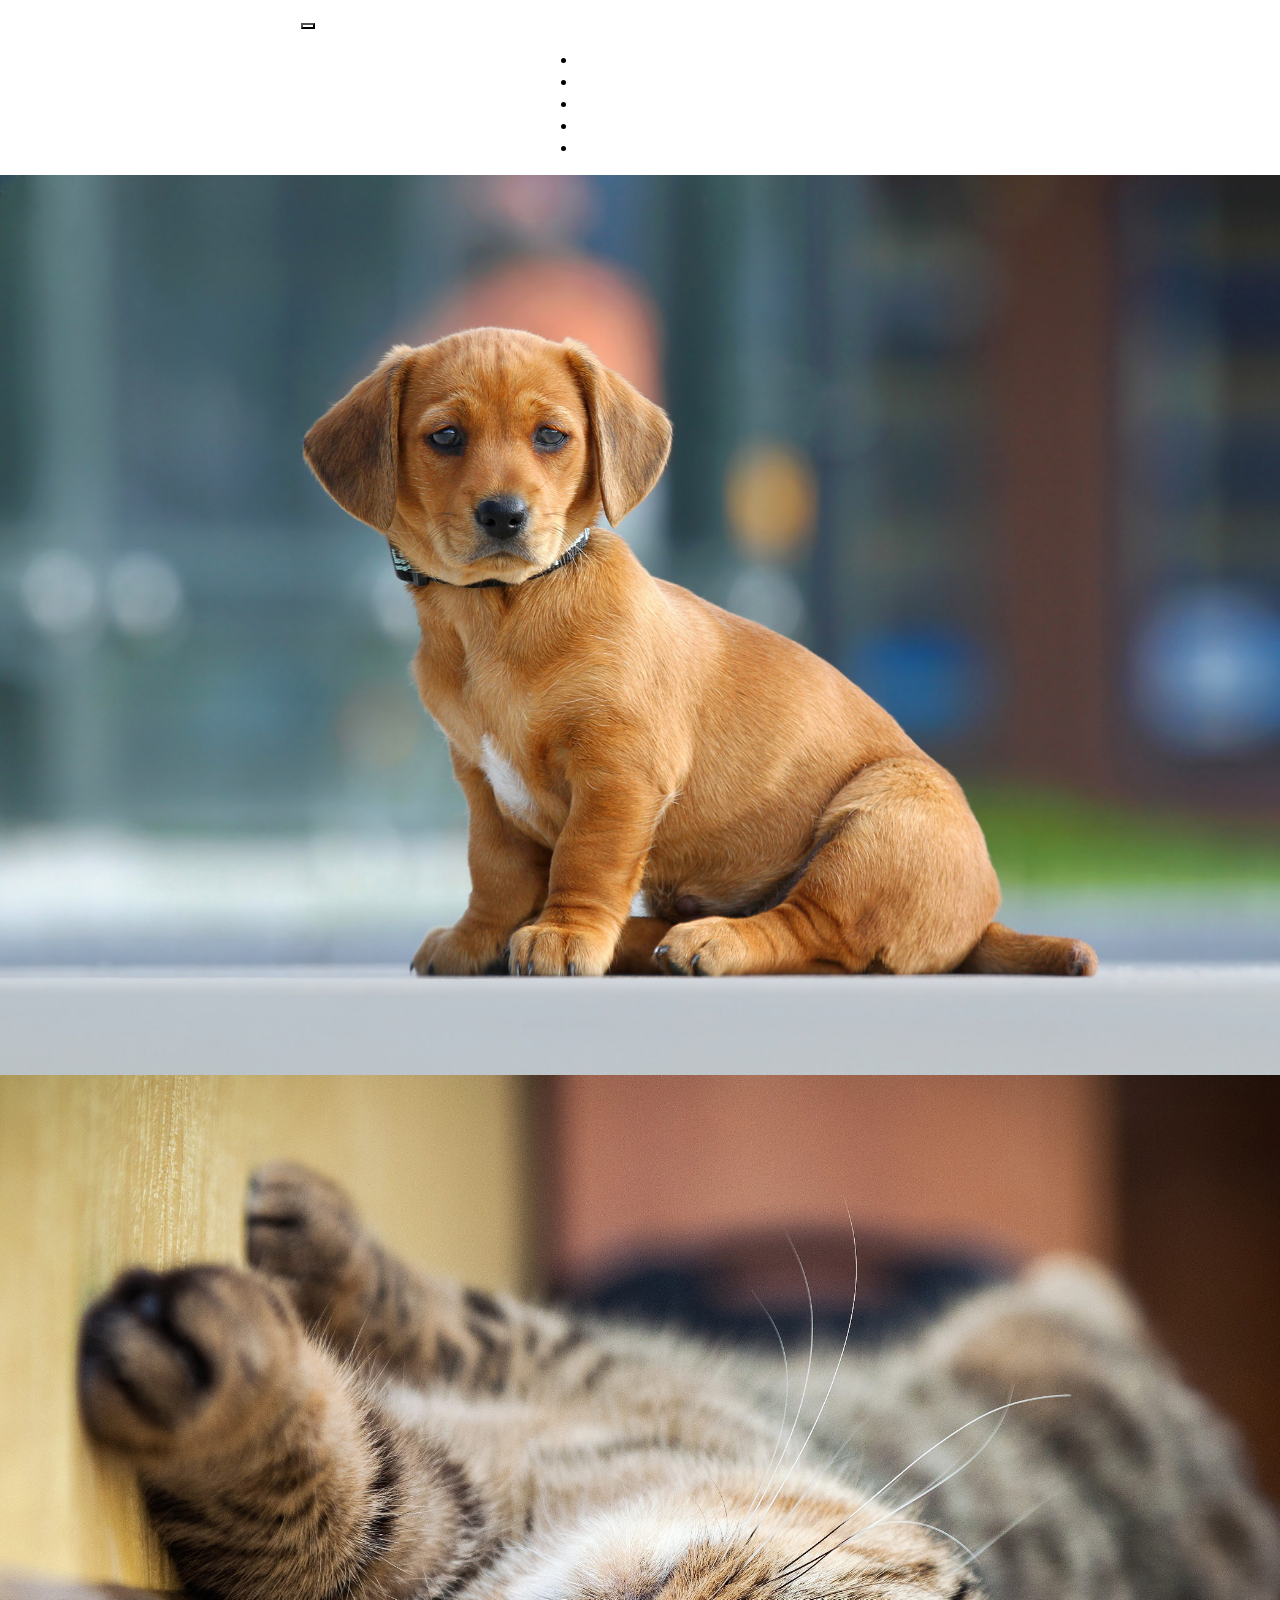
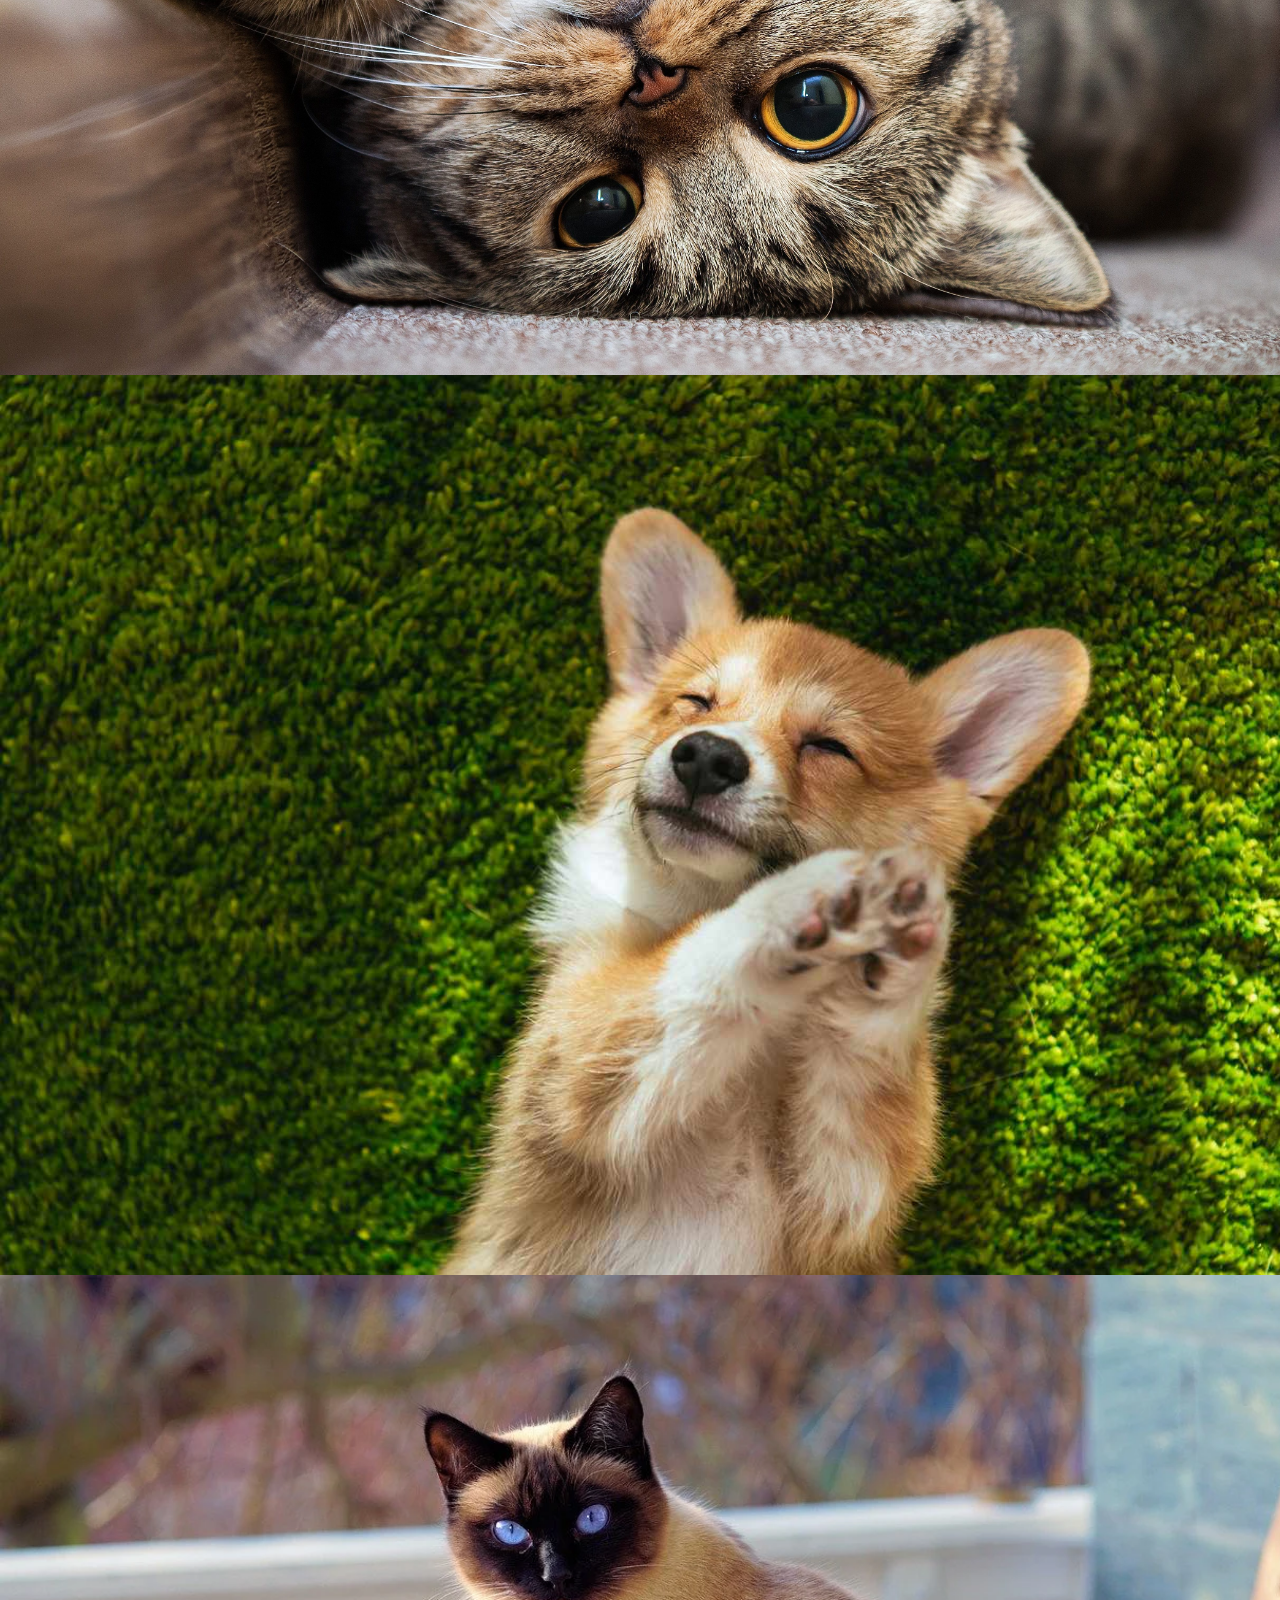
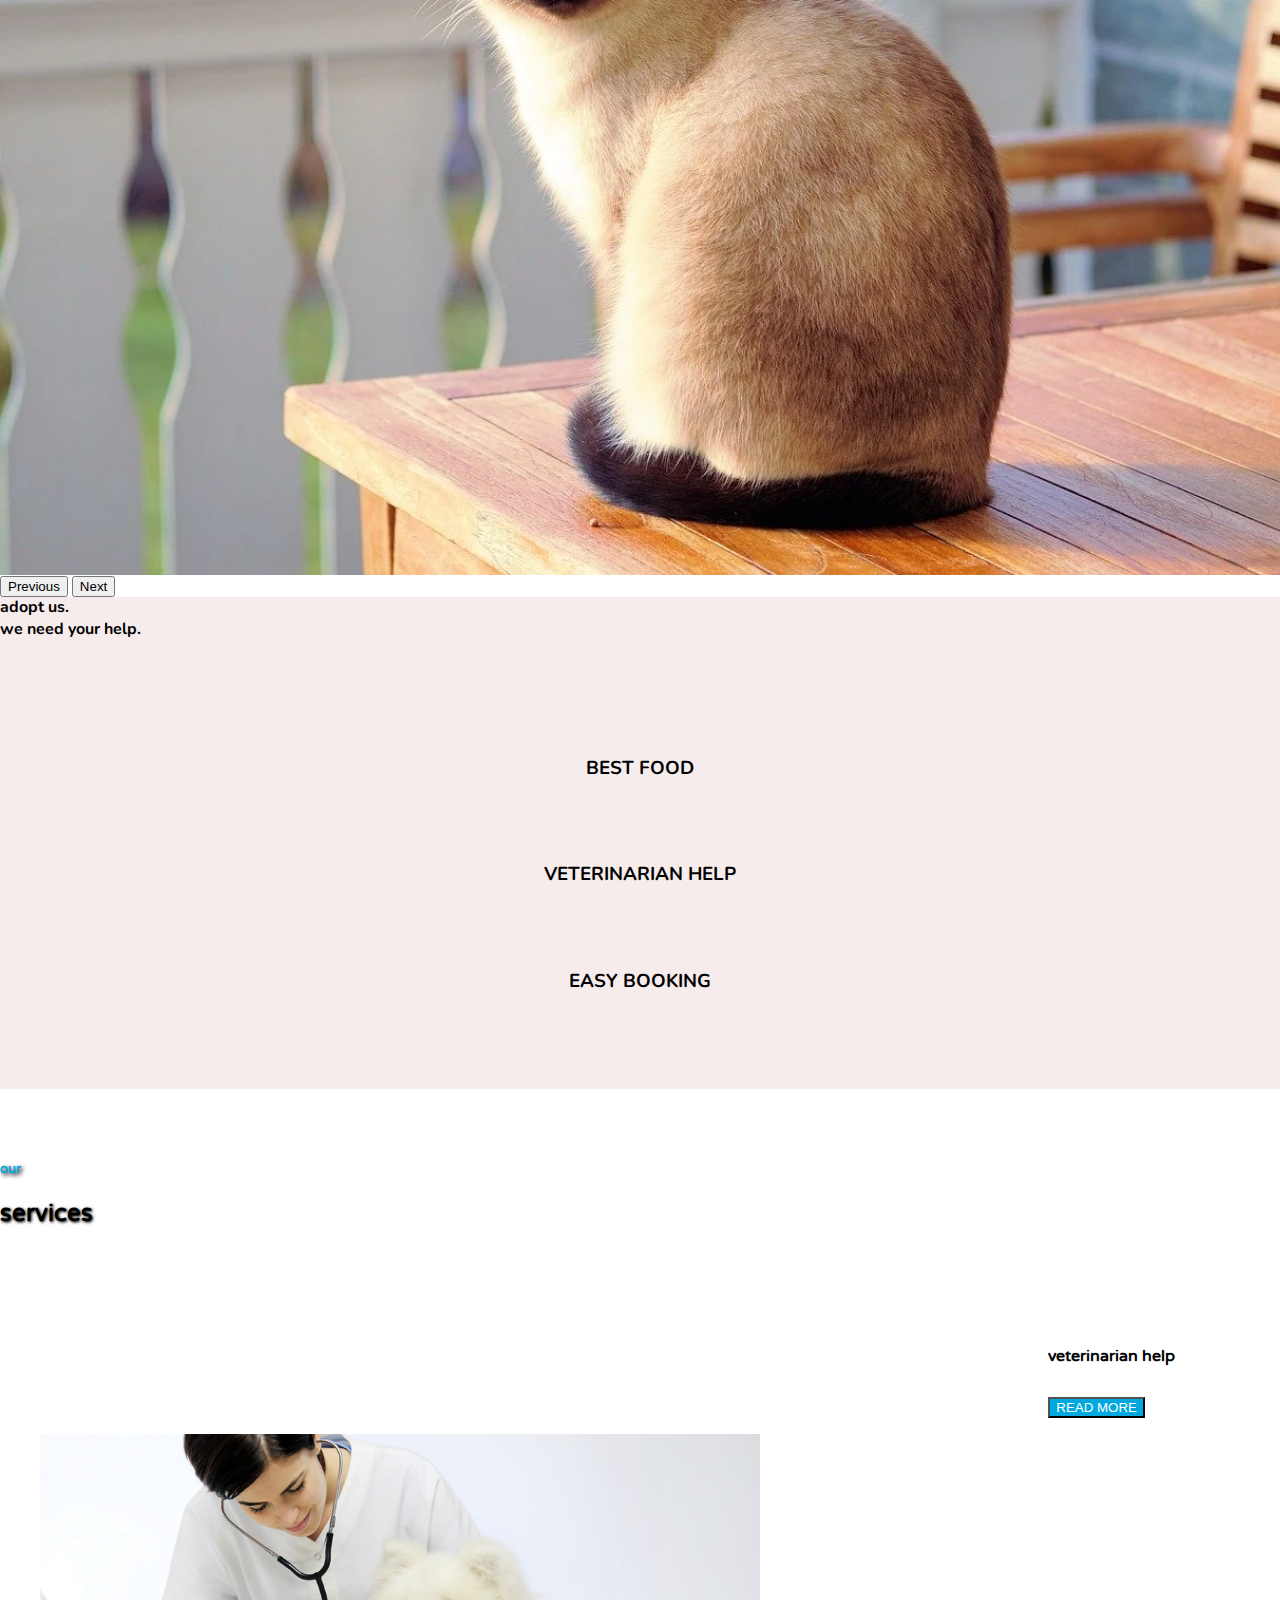
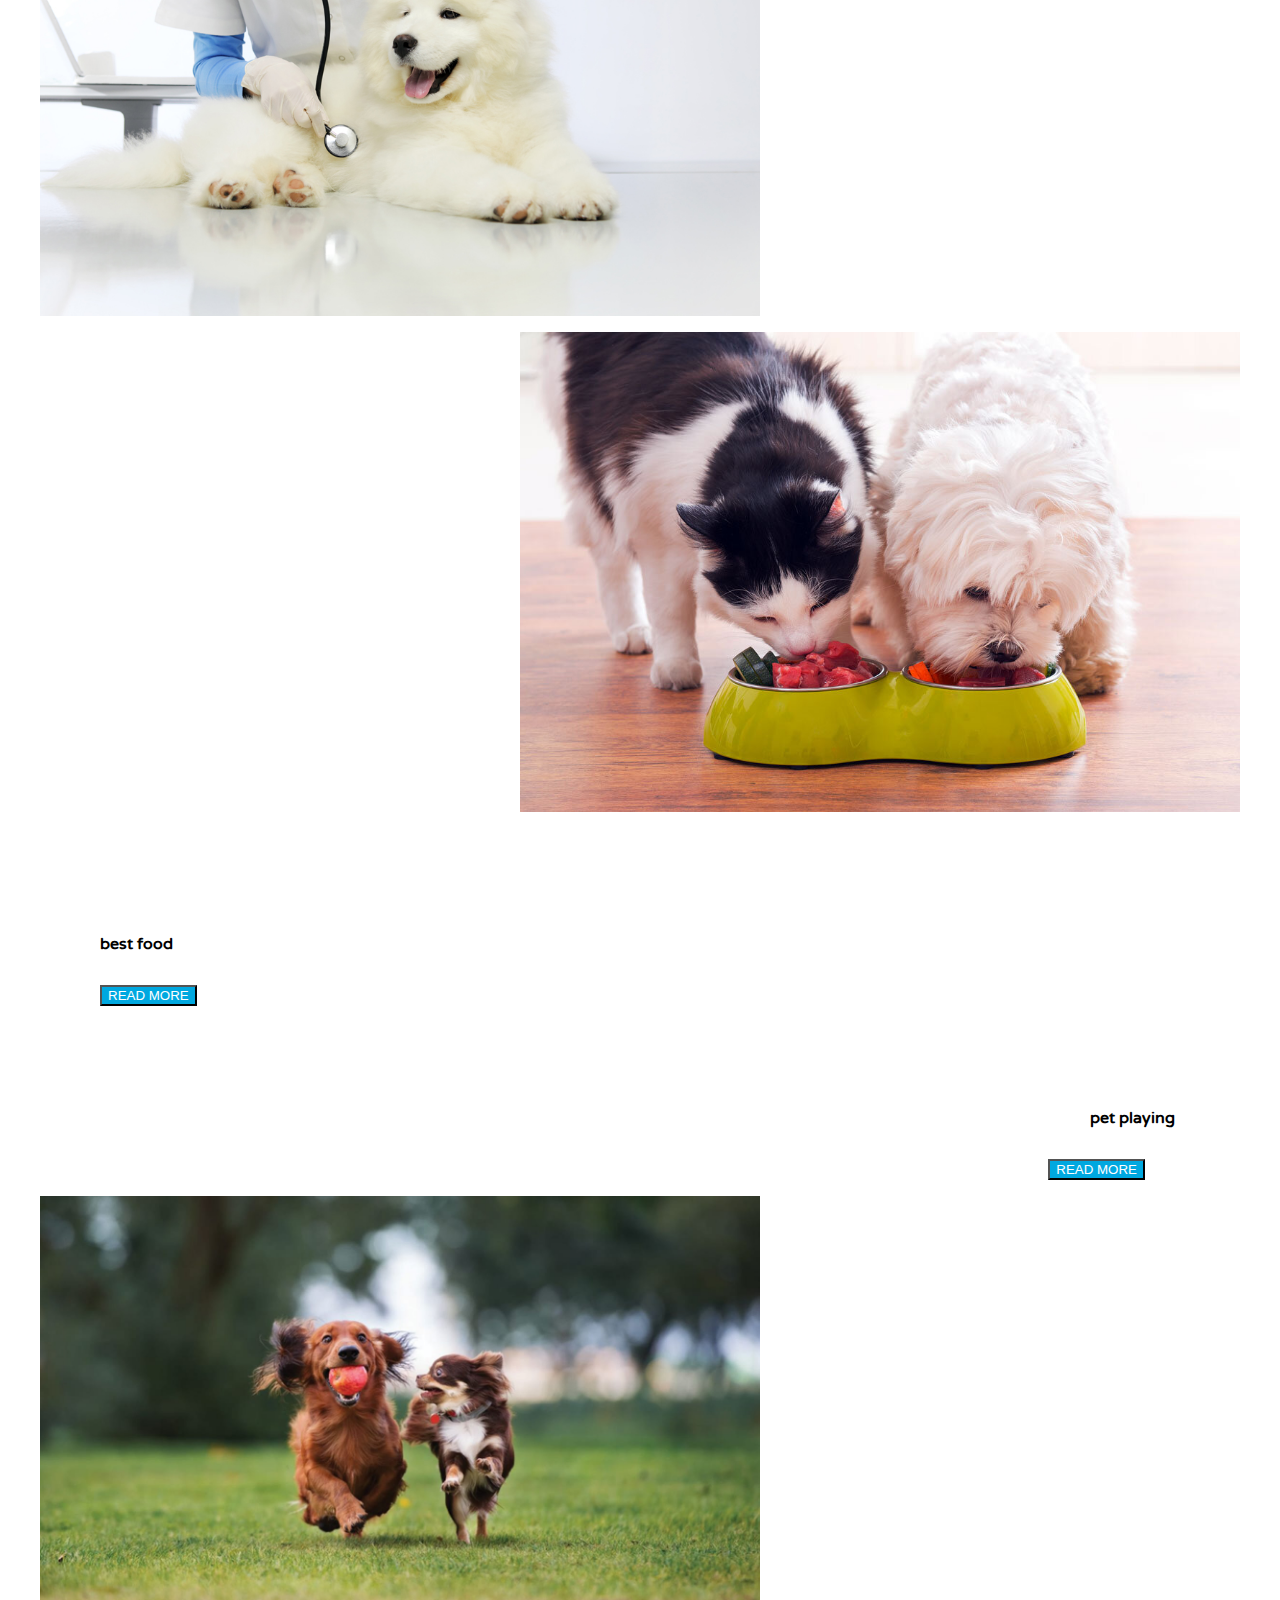
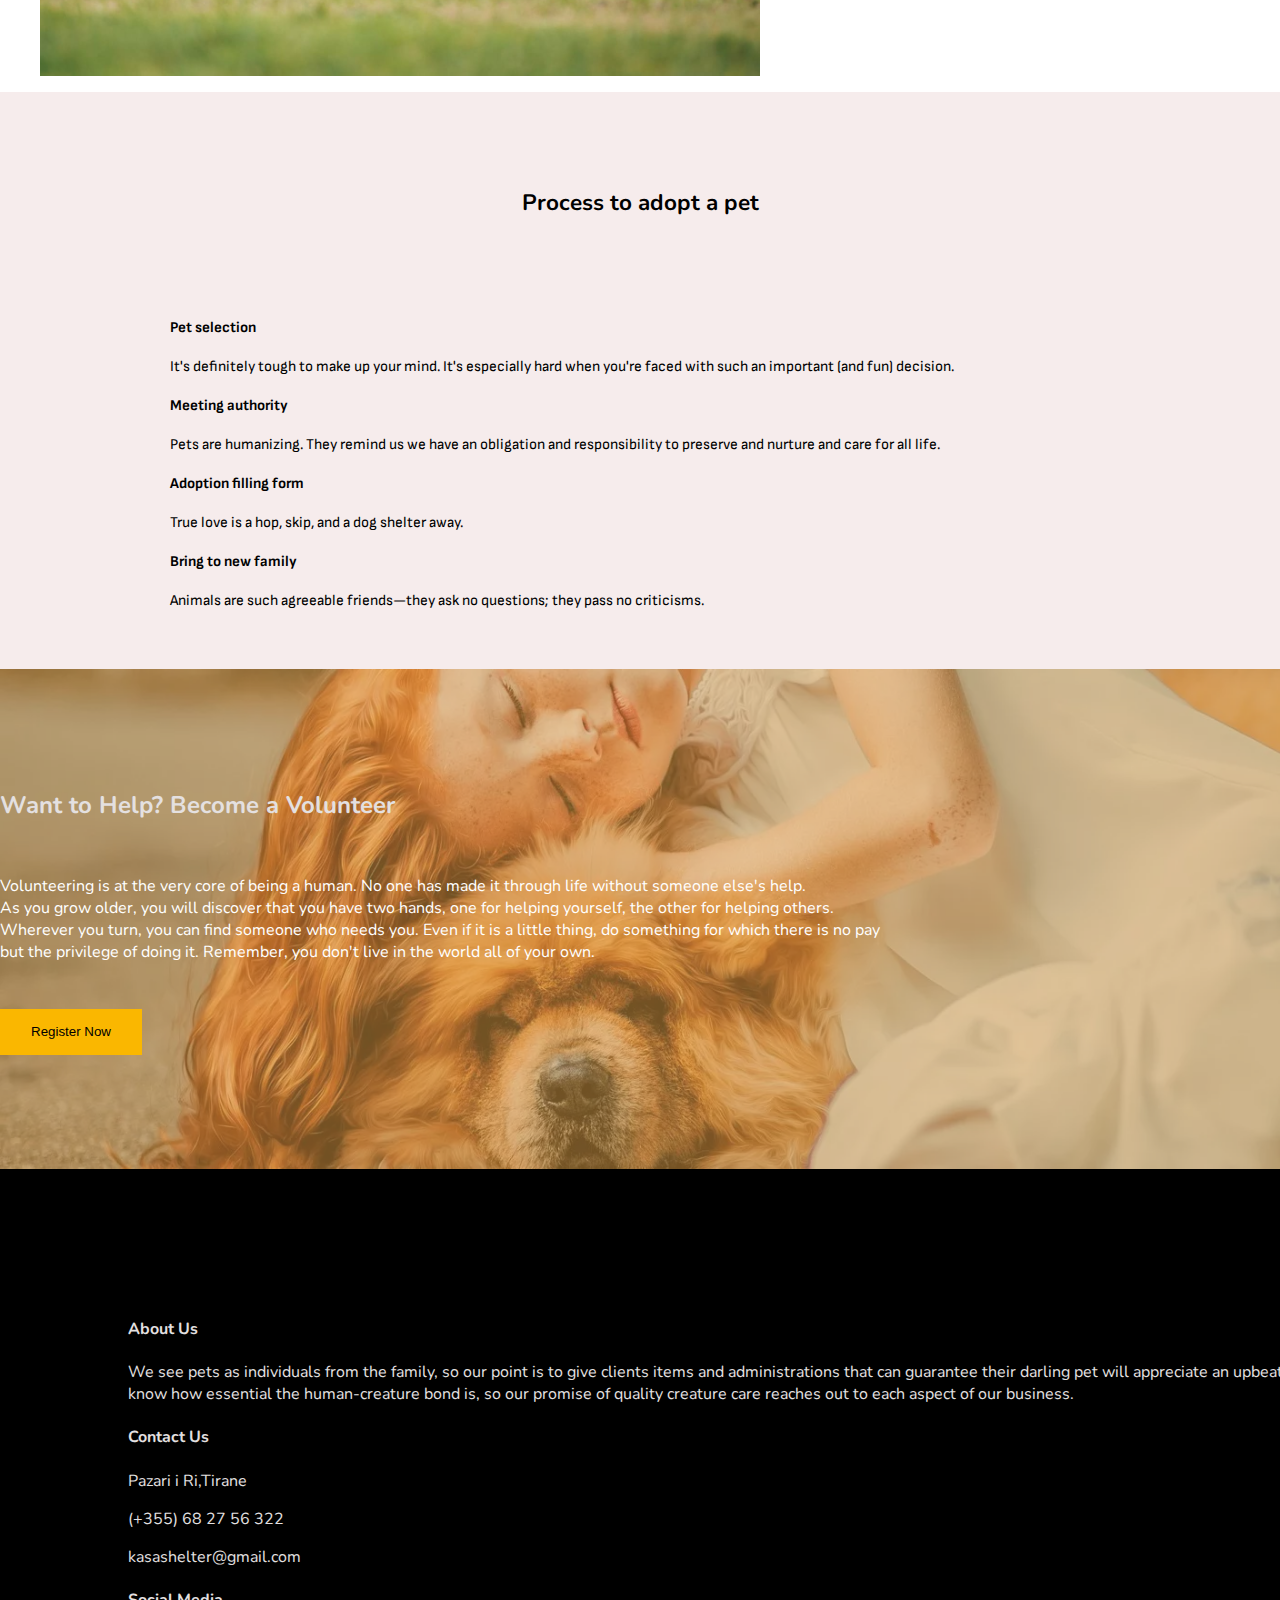
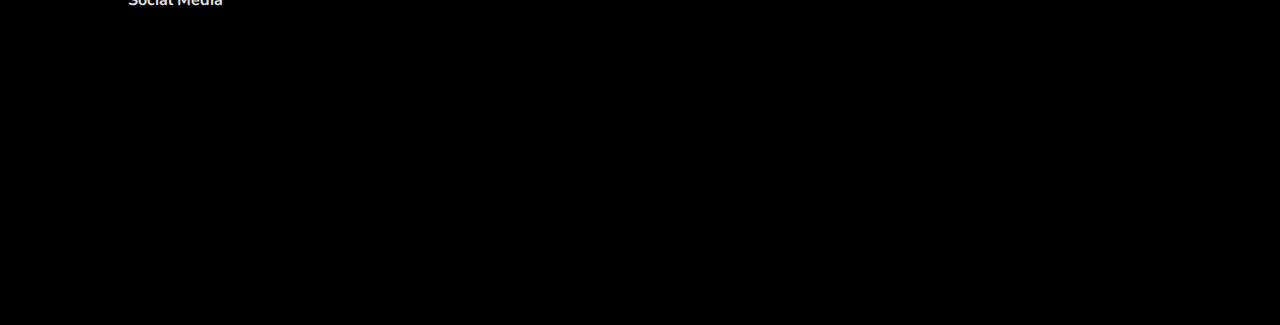
<file: index.html>
<!doctype html>
<html lang="en">
  <head>
    <meta charset="utf-8">
    <meta name="viewport" content="width=device-width, initial-scale=1.0">
    <title>KasaShelter</title>
    <link rel="stylesheet" href="projekt.css">
    <link href="https://cdn.jsdelivr.net/npm/bootstrap@5.3.0-alpha1/dist/css/bootstrap.min.css" rel="stylesheet" integrity="sha384-GLhlTQ8iRABdZLl6O3oVMWSktQOp6b7In1Zl3/Jr59b6EGGoI1aFkw7cmDA6j6gD" crossorigin="anonymous">
    <link rel="stylesheet" href="https://cdnjs.cloudflare.com/ajax/libs/font-awesome/6.2.1/css/all.min.css" integrity="sha512-MV7K8+y+gLIBoVD59lQIYicR65iaqukzvf/nwasF0nqhPay5w/9lJmVM2hMDcnK1OnMGCdVK+iQrJ7lzPJQd1w==" crossorigin="anonymous" referrerpolicy="no-referrer" />  
    

  </head>
  <body>
    <header id="header" class="header-scrolled">
    <div class="container-fluid">
      <nav class="navbar navbar-expand-lg navbar-light fixed-top" id="navbar" >
        <div class="container-fluid" >
          <a class="navbar-brand" href="index.html">KasaShelter</a>
          <button class="navbar-toggler" type="button" data-toggle="collapse" data-target="#navbarSupportedContent" aria-controls="navbarSupportedContent" aria-expanded="false" aria-label="Toggle navigation">
            <span class="navbar-toggler-icon"></span>
          </button>
      
          <div class="collapse navbar-collapse" id="navbarSupportedContent">
            <ul class="navbar-nav ml-auto">
              <li class="nav-item active">
                <a class="nav-link" href="index.html">Home</a>
              </li>
              <li class="nav-item">
                <a class="nav-link" href="about.html">About Us</a>
              </li>
              <li class="nav-item">
                <a class="nav-link" href="pets.html">Pets</a>
              </li>
              <li class="nav-item">
                <a class="nav-link" href="volunteer.html">Volunteer</a>
              </li>
              <li class="nav-item">
                <a class="nav-link" href="contact.html">Contact Us</a>
              </li>
            </ul>
          </div>
        </div>
      </nav>
    </header>
      <!--carousel-->
      <div class="container-fluid" id="carousel">
        <div id="carouselExampleFade" class="carousel slide carousel-fade">
          <div class="carousel-inner">
            <div class="carousel-item active">
              <img src="images/pet9.jpg" class="d-block w-100 " alt="...">
              <div class="carousel-caption d-none d-md-block">
                  <h4 class="text-uppercase" id="h4">adopt us. <br> we need your help.</h4>
                  
                </div>
            </div>
            <div class="carousel-item">
              <img src="images/pet24.jpg" class="d-block w-100" alt="...">
              <div class="carousel-caption d-none d-md-block">
                  <h4 class="text-uppercase" id="h4">adopt us. <br> we need your help.</h4>
                  
                </div>
            </div>
            <div class="carousel-item">
              <img src="images/pet16.jpg" class="d-block w-100" alt="...">
              <div class="carousel-caption d-none d-md-block">
                  <h4 class="text-uppercase" id="h4">adopt us. <br> we need your help.</h4>
                  
                </div>
            </div>
            <div class="carousel-item">
              <img src="images/pet7.jpeg" class="d-block w-100" alt="...">
              <div class="carousel-caption d-none d-md-block">
                  <h4 class="text-uppercase" id="h4">adopt us. <br> we need your help.</h4>
                 
                </div>
            </div>
          </div>
          <button class="carousel-control-prev" type="button" data-bs-target="#carouselExampleFade" data-bs-slide="prev">
            <span class="carousel-control-prev-icon" aria-hidden="true"></span>
            <span class="visually-hidden">Previous</span>
          </button>
          <button class="carousel-control-next" type="button" data-bs-target="#carouselExampleFade" data-bs-slide="next">
            <span class="carousel-control-next-icon" aria-hidden="true"></span>
            <span class="visually-hidden">Next</span>
          </button>
        </div>
      </div>
    </div>
        
      </div>
    <div class="container-fluid " id="div2">
        <div class="row">
            <div class="col-4" id="bestfood">
                <i class="fa-solid fa-cubes-stacked icon-2x" id="ikon"></i> <br>
                <h3>BEST FOOD</h3>
            </div>
            <div class="col-4" id="veterinarianhelp">
            <i class="fa-regular fa-heart" id="ikon"></i> <br>
            <h3>VETERINARIAN HELP</h3>
        </div>
        <div class="col-4" id="easybokking">
            <i class="fa-regular fa-calendar-check icon-3x" id="ikon"></i> <br>
            <h3>EASY BOOKING</h3>
        </div>
      </div>
    </div>
    <!--our services-->
    <div class="text-center text-uppercase" id="div3">
      <h5 id="sherbime"> our </h5>
        <h2 id="sherbime2">services</h2>
        <div class="container">
              <div class="row choose-main mb-lg-4 mt-5">
                  <div class="col-lg-6 galsses-grid-right" id="col">
                      <h4 class="post mt-3 text-uppercase" id="help">veterinarian help</h4>
                      <button type="button" class="btn btn-outline-info" id="btn">READ MORE</button>
                      <div class="line" data-blast="bgColor"></div>
                  </div>
                  <div class="col-lg-6 galsses-grid-right" id="col2">
                      <div class="galsses-grid-left">
                          <figure class="effect-lexi">
                              <img src="images/vet1.jpg" id="vet" alt="" class="img-fluid">
                          </figure>
                      </div>
                  </div>
              </div>
              <div class="row choose-main my-lg-4 my-3">
                  <div class="col-lg-6 galsses-grid-right mt-lg-4">
                      <div class="galsses-grid-left" id="coll1">
                          <figure class="effect-lexi">
                              <img src="images/vet2.jpg" alt="" class="img-fluid" id="vet1">
                          </figure>                  
                      </div>
                  </div>
                  <div class="col-lg-6 galsses-grid-right mt-4" id="coll">
                      <h4 class="post mt-3 text-uppercase" id="help1">best food</h4>
                      <button type="button" class="btn btn-outline-info" id="btn">READ MORE</button>
                      <div class="line" data-blast="bgColor"></div>
                  </div>
              </div>
              <div class="row choose-main mb-lg-4">
                  <div class="col-lg-6 galsses-grid-right mt-lg-4" id="col">
                      <h4 class="post mt-3 text-uppercase" id="help">pet playing</h4>
                      <button type="button" class="btn btn-outline-info" id="btn">READ MORE</button>
                      <div class="line" data-blast="bgColor"></div>                     
                  </div>
                  <div class="col-lg-6 galsses-grid-right mt-lg-4" id="col2">
                      <div class="galsses-grid-left">
                          <figure class="effect-lexi">
                              <img src="images/vet3.jpg" alt="" class="img-fluid" id="vet">
                          </figure>
                      </div>
                  </div>
              </div>
          </div>
      </div>


    </div>
    <!--proces to adopt-->
    <div class="container-fluid" id="div4">
      <h2 class="text-uppercase">Process to adopt a pet</h2>
      <div class="row">
        <div class="col-3">
          <i class="fa-regular fa-thumbs-up" id="ikon1"></i>
          <h4>Pet selection</h4>
          <p>It's definitely tough to make up your mind. It's especially hard when you're faced with such an important (and fun) decision.</p>
        </div>
        <div class="col-3">
          <i class="fa-regular fa-user" id="ikon1"></i>
          <h4>Meeting authority</h4>
          <p>Pets are humanizing. They remind us we have an obligation and responsibility to preserve and nurture and care for all life.</p>
        </div>
        <div class="col-3">
          <i class="fa-solid fa-id-card" id="ikon1"></i>
          <h4>Adoption filling form</h4>
          <p>True love is a hop, skip, and a dog shelter away.</p>
        </div>
        <div class="col-3">
          <i class="fa-solid fa-wand-magic-sparkles" id="ikon1"></i>
          <h4>Bring to new family</h4>
          <p>Animals are such agreeable friends—they ask no questions; they pass no criticisms.</p>
        </div>
      </div>
    </div>
    <!-- volunteer-->
    <div id="divii">
    <div class="text-center" id="div5">
      <h2>Want to Help? Become a Volunteer</h2> 
      <p>Volunteering is at the very core of being a human.  No one has made it through life without someone else's help. <br>
         As you grow older, you will discover that you have two hands, one for helping yourself, the other for helping others. <br>
        Wherever you turn, you can find someone who needs you. Even if it is a little thing, do something for which there is no pay <br>
        but the privilege of doing it. Remember, you don't live in the world all of your own.</p>
        <button type="button"><a href="volunteer.html">Register Now</a></button>
    </div>
    </div>
    <!--footer-->
    <footer>
      <div class="container-fluid" id="footeri">
        <div class="container" id="footer1">
        <div class="row">
          <div class="col-4" id="col1">
            <h4 class="pb-4">About Us</h4>
            <p>We see pets as individuals from the family, so our point is to give clients items and administrations 
              that can guarantee their darling pet will appreciate an upbeat, solid life.
              We know how essential the human-creature bond is, so our promise of quality creature care reaches out to each aspect of our business.</p>
          </div>
          <div class="col-4 text-center " id="col2">
            <h4 class="pb-4">Contact Us</h4>
            <i class="fa-solid fa-house-chimney pb-2"></i> <p>Pazari i Ri,Tirane </p>
            <i class="fa-solid fa-phone pb-2"></i><p>(+355) 68 27 56 322</p>
            <i class="fa-solid fa-envelope pb-2"></i> <p> kasashelter@gmail.com </p>
          </div>
          <div class="col-4 text-center" id="col1">
            <h4 class="pb-4">Social Media</h4>
            <a href="#"><i class="fa-brands fa-instagram pb-4" id="ikonn"></i></a> <br>
            <a href="#"><i class="fa-brands fa-facebook pb-4"id="ikonn"></i></a> <br>
            <a href="#"><i class="fa-brands fa-tiktok pb-4"id="ikonn"></i></a> <br>
            <a href="#"><i class="fa-brands fa-twitter"id="ikonn"></i></a>
          </div>
        </div>
      </div>
      </div>
    </footer>


    
    <script src="projekt.js"></script>
   
  </body>
</html>
</file>
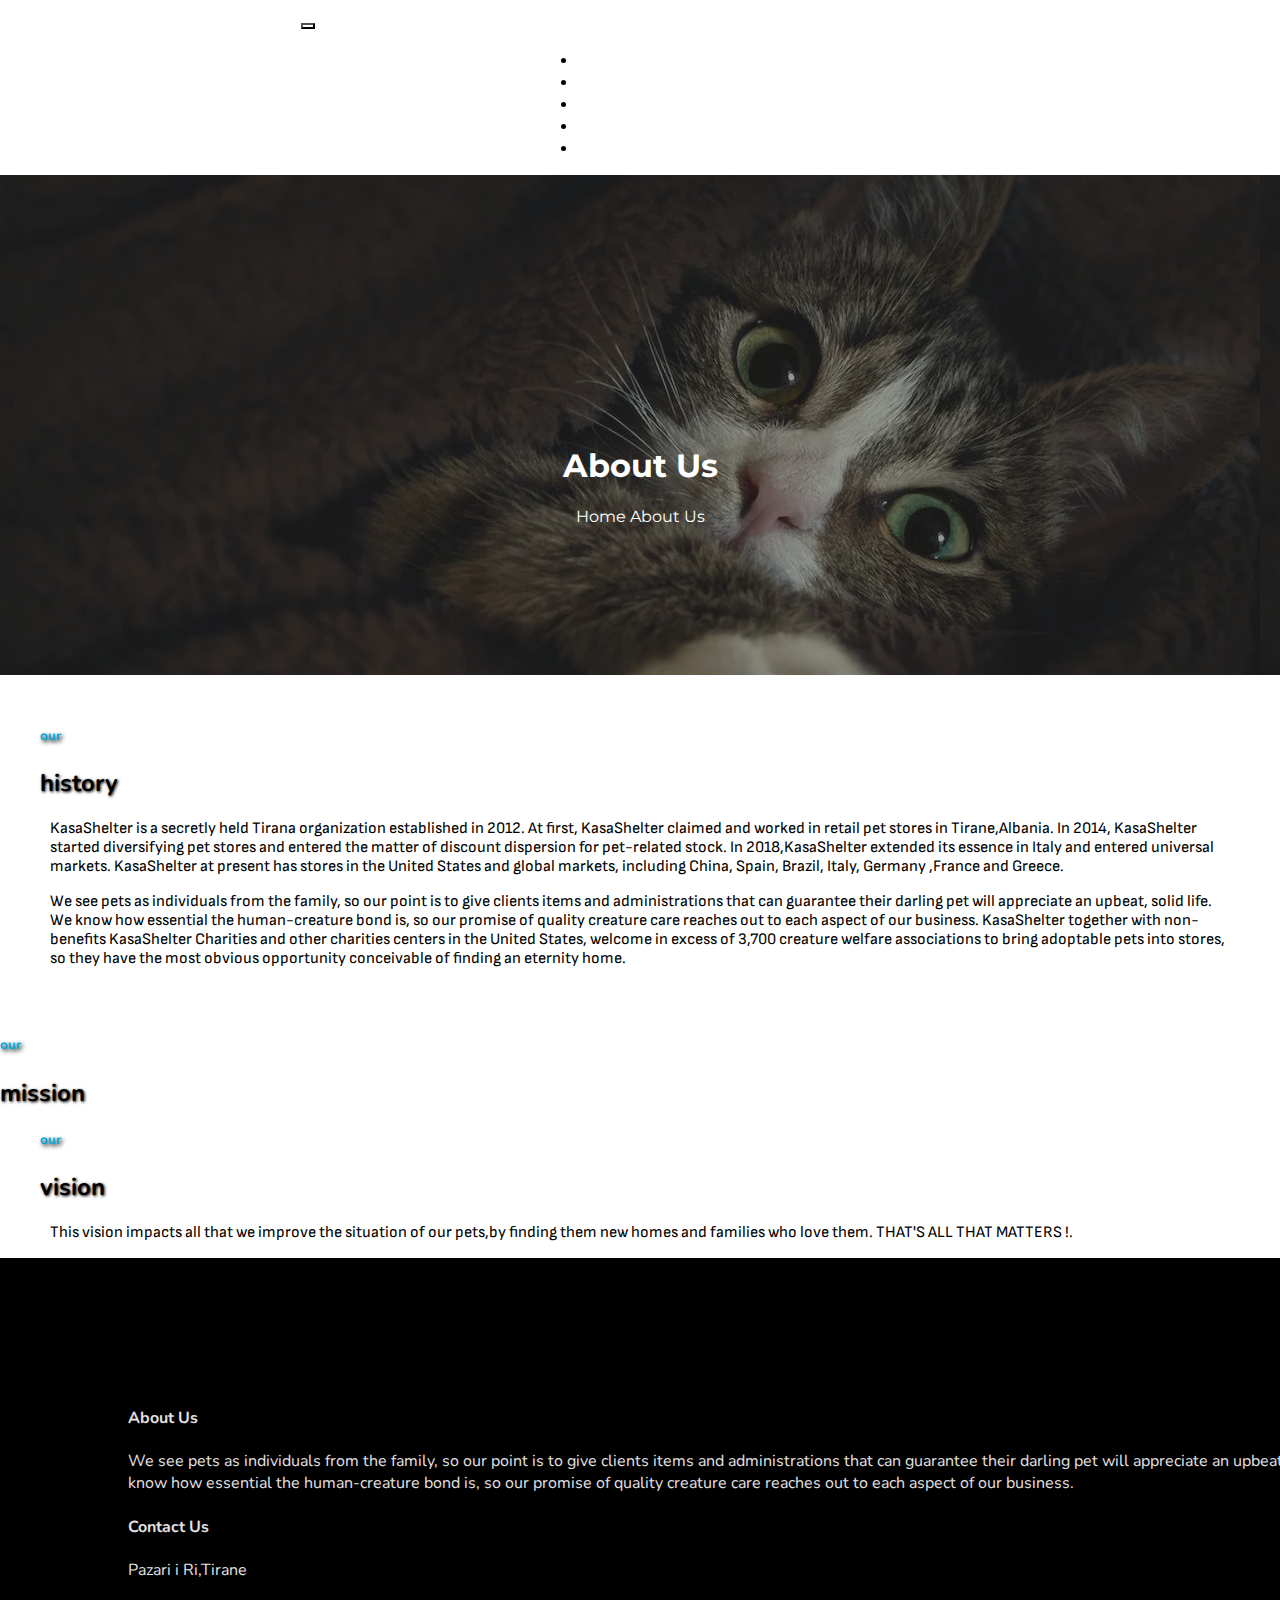
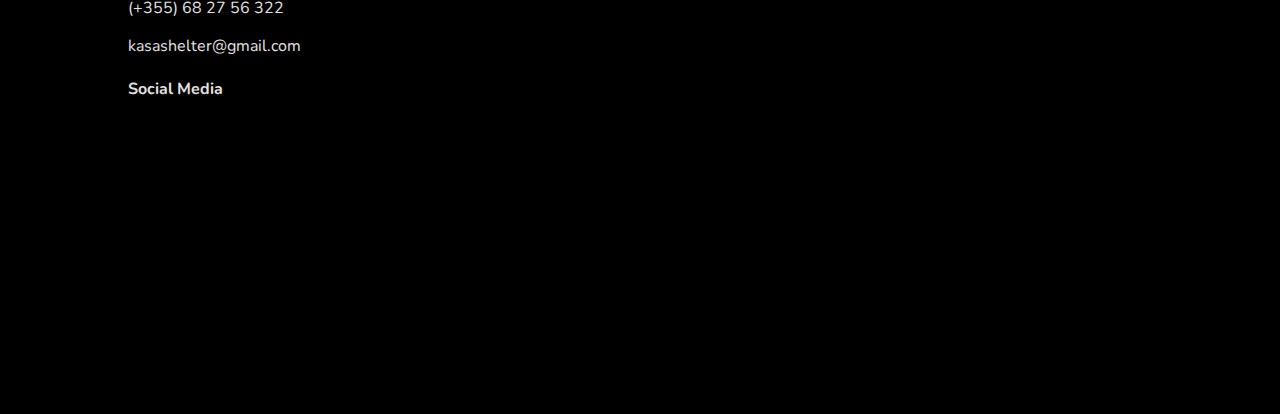
<file: about.html>
<!doctype html>
<html lang="en">
  <head>
    <meta charset="utf-8">
    <meta name="viewport" content="width=device-width, initial-scale=1.0">
    <title>KasaShelter</title>
    <link rel="stylesheet" href="projekt.css">
    <link href="https://cdn.jsdelivr.net/npm/bootstrap@5.3.0-alpha1/dist/css/bootstrap.min.css" rel="stylesheet" integrity="sha384-GLhlTQ8iRABdZLl6O3oVMWSktQOp6b7In1Zl3/Jr59b6EGGoI1aFkw7cmDA6j6gD" crossorigin="anonymous">
    <link rel="stylesheet" href="https://cdnjs.cloudflare.com/ajax/libs/font-awesome/6.2.1/css/all.min.css" integrity="sha512-MV7K8+y+gLIBoVD59lQIYicR65iaqukzvf/nwasF0nqhPay5w/9lJmVM2hMDcnK1OnMGCdVK+iQrJ7lzPJQd1w==" crossorigin="anonymous" referrerpolicy="no-referrer" />  
  </head>
  <body>
    <header id="header" class="header-scrolled">
      <div class="container-fluid">
        <nav class="navbar navbar-expand-lg navbar-light fixed-top" id="navbar">
          <div class="container-fluid">
            <a class="navbar-brand" href="index.html">KasaShelter</a>
            <button class="navbar-toggler" type="button" data-toggle="collapse" data-target="#navbarSupportedContent" aria-controls="navbarSupportedContent" aria-expanded="false" aria-label="Toggle navigation">
              <span class="navbar-toggler-icon"></span>
            </button>
        
            <div class="collapse navbar-collapse" id="navbarSupportedContent">
              <ul class="navbar-nav ml-auto">
                <li class="nav-item active">
                  <a class="nav-link" href="index.html">Home</a>
                </li>
                <li class="nav-item">
                  <a class="nav-link" href="about.html">About Us</a>
                </li>
                <li class="nav-item">
                  <a class="nav-link" href="pets.html">Pets</a>
                </li>
                <li class="nav-item">
                  <a class="nav-link" href="volunteer.html">Volunteer</a>
                </li>
                <li class="nav-item">
                  <a class="nav-link" href="contact.html">Contact Us</a>
                </li>
              </ul>
            </div>
          </div>
        </nav>
      </header>
      <div class="container-fluid" id="back">
        <div id="backk">
        <h1 class="text-center">About Us</h1>
        <a href="index.html">Home</a> <i class="fa-solid fa-arrow-right"></i> <a href="about.html">About Us</a>
        </div>
      </div>
      <div class="container py-5" id="big_div">
        <div class="row mt-5">
          <div class="col text-center text-uppercase" id="history">
            <h5 id="about">our</h5>
            <h2 id="about1">history</h2>
          </div>
          <div class="col">
            <p id="our">KasaShelter is a secretly held Tirana organization established in 2012. 
              At first, KasaShelter claimed and worked in retail pet stores in Tirane,Albania. 
              In 2014, KasaShelter started diversifying pet stores and entered the matter of discount dispersion for pet-related stock. 
              In 2018,KasaShelter extended its essence in Italy and entered universal markets. KasaShelter at present has stores 
              in the United States and global markets, including China, Spain, Brazil, Italy, Germany ,France and Greece.</p>
          </div>
        </div>
        <div class="row mt-5 py-5">
          <div class="col">
            <p id="our">We see pets as individuals from the family, so our point is to give clients items and administrations 
              that can guarantee their darling pet will appreciate an upbeat, solid life.
              We know how essential the human-creature bond is, so our promise of quality creature care reaches out to each aspect of our business.
              KasaShelter together with non-benefits KasaShelter Charities and other charities centers in the United States, 
              welcome in excess of 3,700 creature welfare associations to bring adoptable pets into stores, so they have the most obvious 
              opportunity conceivable of finding an eternity home.</p>
          </div>
          <div class="col text-center text-uppercase" id="history1">
            <h5 id="about">our</h5>
            <h2 id="about1">mission</h2>
          </div>
        </div>
        <div class="row mt-5 py-5">
          <div class="col text-center text-uppercase"  id="history2">
            <h5 id="about">our</h5>
            <h2 id="about1">vision</h2>
          </div>
          <div class="col">
            <p id="our">This vision impacts all that we improve the situation of our pets,by finding them new homes and families who love them.
              THAT'S ALL THAT MATTERS !. </p>
          </div>
        </div>
      </div>

      <!--footer-->
      <footer>
        <div class="container-fluid" id="footeri">
          <div class="container" id="footer1">
          <div class="row">
            <div class="col-4" id="col1">
              <h4 class="pb-4">About Us</h4>
              <p>We see pets as individuals from the family, so our point is to give clients items and administrations 
                that can guarantee their darling pet will appreciate an upbeat, solid life.
                We know how essential the human-creature bond is, so our promise of quality creature care reaches out to each aspect of our business.</p>
            </div>
            <div class="col-4 text-center " id="col2">
              <h4 class="pb-4">Contact Us</h4>
              <i class="fa-solid fa-house-chimney pb-2"></i> <p>Pazari i Ri,Tirane </p>
              <i class="fa-solid fa-phone pb-2"></i><p>(+355) 68 27 56 322</p>
              <i class="fa-solid fa-envelope pb-2"></i> <p> kasashelter@gmail.com </p>
            </div>
            <div class="col-4 text-center" id="col1">
              <h4 class="pb-4">Social Media</h4>
              <a href="#"><i class="fa-brands fa-instagram pb-4" id="ikonn"></i></a> <br>
              <a href="#"><i class="fa-brands fa-facebook pb-4"id="ikonn"></i></a> <br>
              <a href="#"><i class="fa-brands fa-tiktok pb-4"id="ikonn"></i></a> <br>
              <a href="#"><i class="fa-brands fa-twitter"id="ikonn"></i></a>
            </div>
          </div>
        </div>
        </div>
      </footer>
    
    <script src="projekt.js"></script>
    
  </body>
</html>
</file>
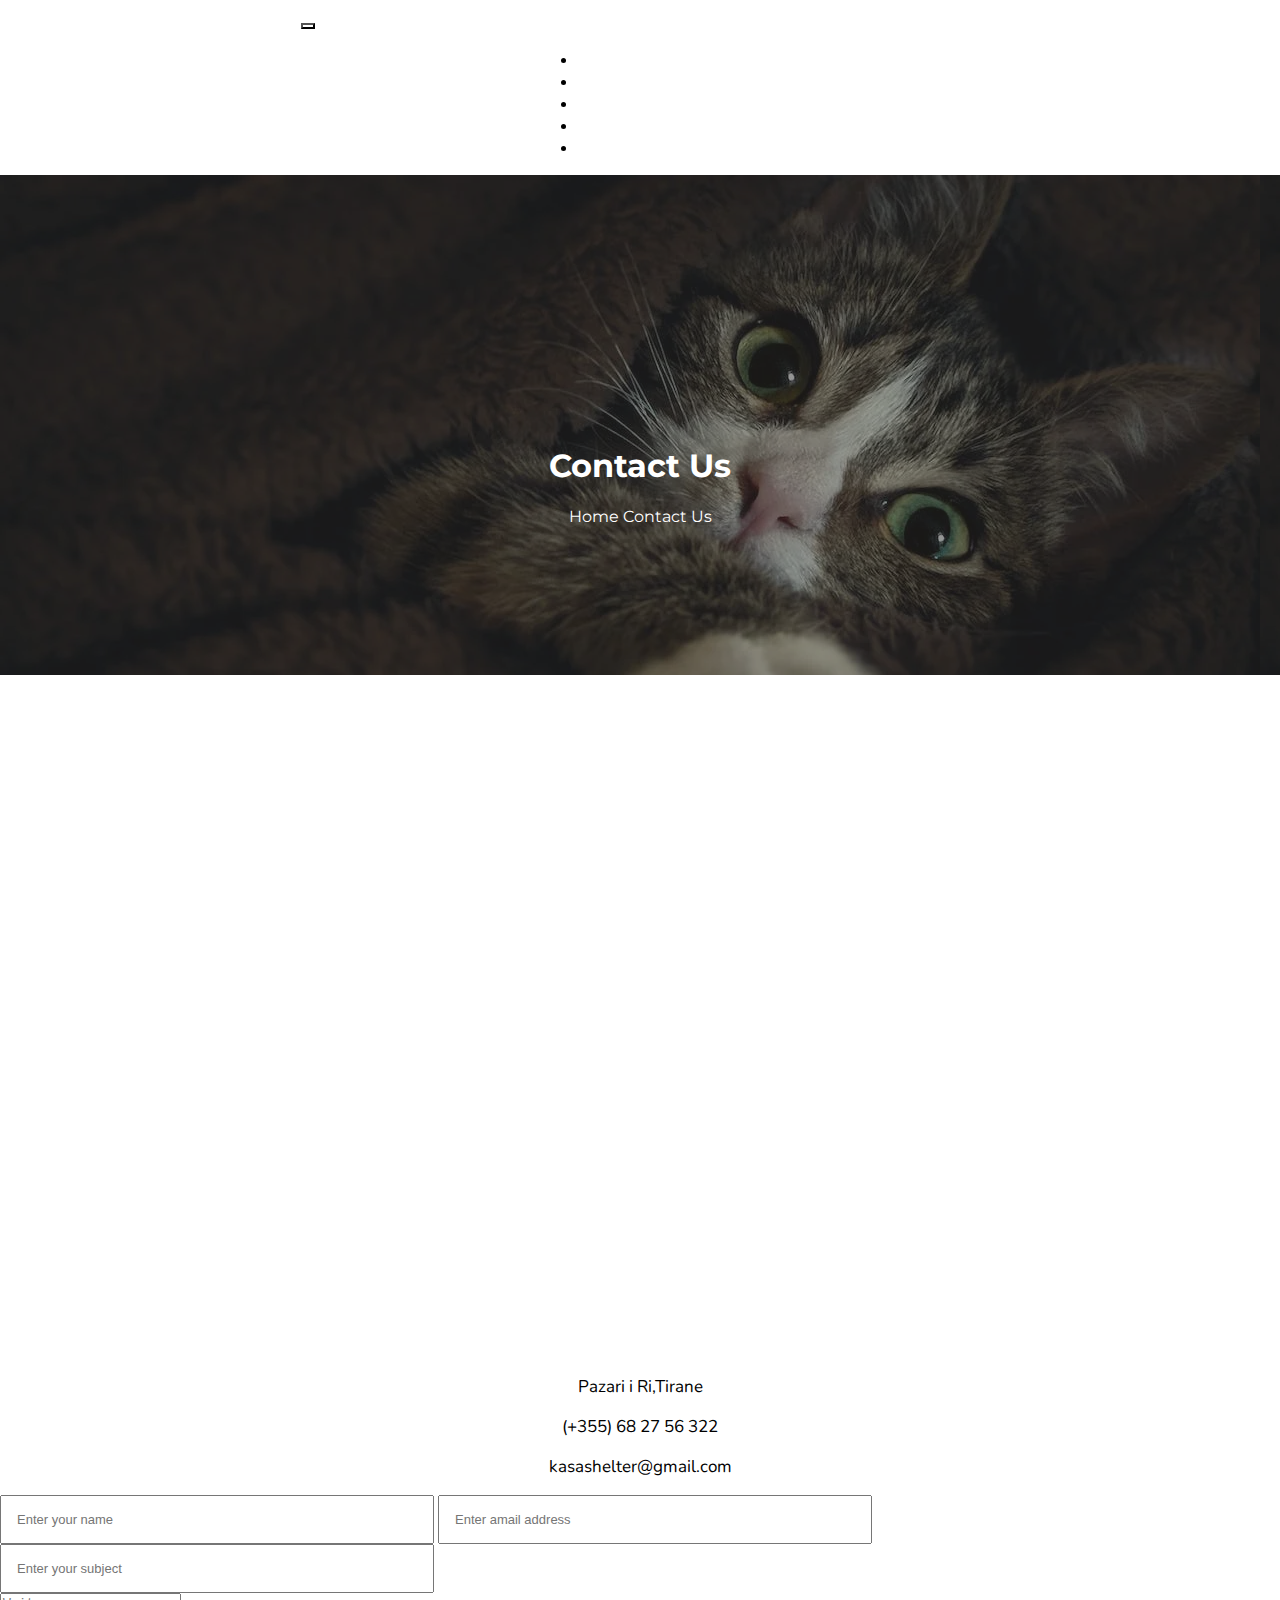
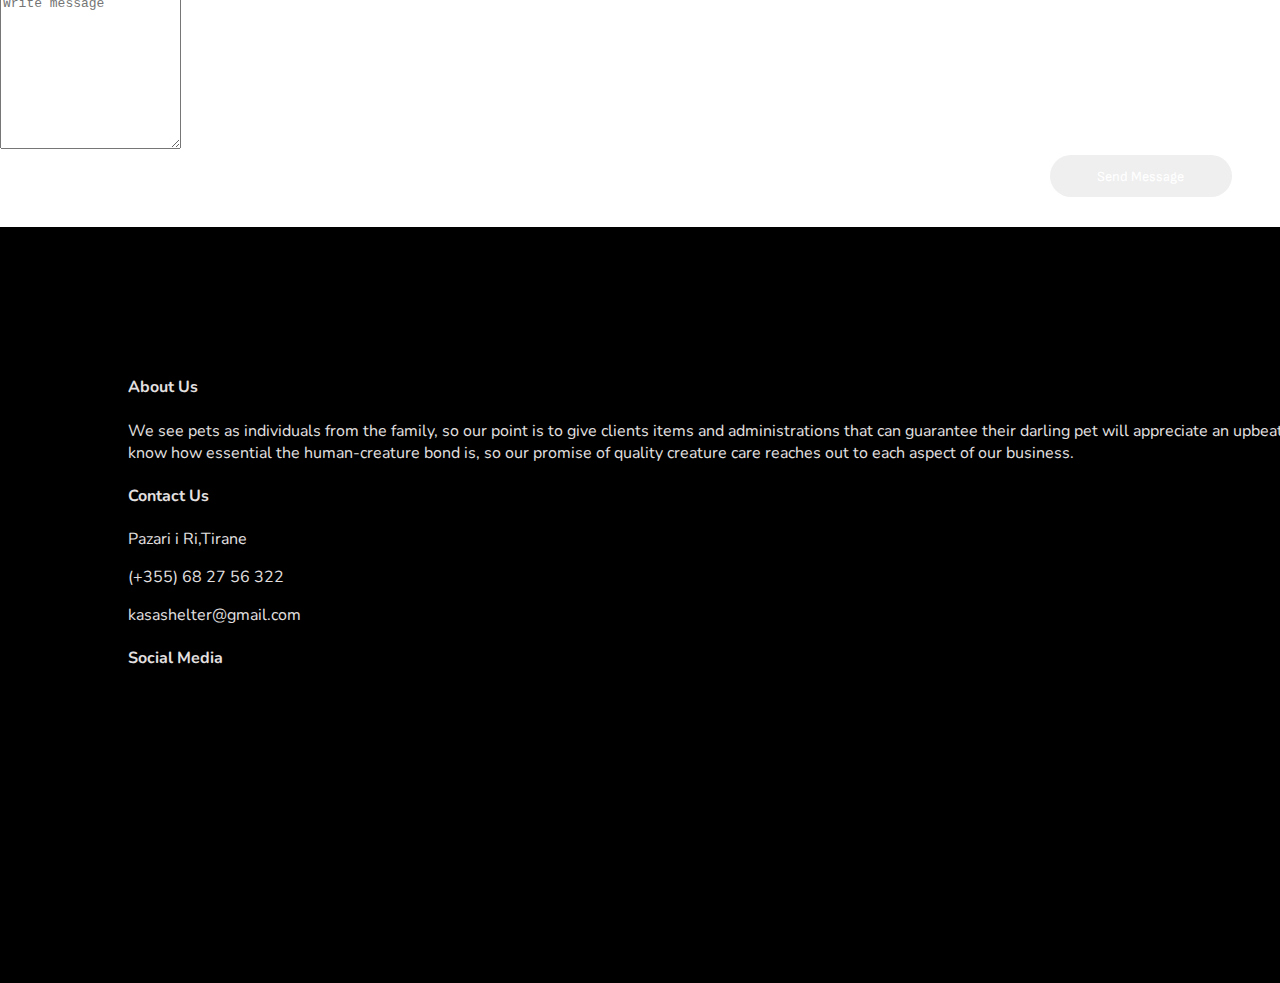
<file: contact.html>
<!doctype html>
<html lang="en">
  <head>
    <meta charset="utf-8">
    <meta name="viewport" content="width=device-width, initial-scale=1.0">
    <title>KasaShelter</title>
    <link rel="stylesheet" href="projekt.css">
    <link href="https://cdn.jsdelivr.net/npm/bootstrap@5.3.0-alpha1/dist/css/bootstrap.min.css" rel="stylesheet" integrity="sha384-GLhlTQ8iRABdZLl6O3oVMWSktQOp6b7In1Zl3/Jr59b6EGGoI1aFkw7cmDA6j6gD" crossorigin="anonymous">
    <link rel="stylesheet" href="https://cdnjs.cloudflare.com/ajax/libs/font-awesome/6.2.1/css/all.min.css" integrity="sha512-MV7K8+y+gLIBoVD59lQIYicR65iaqukzvf/nwasF0nqhPay5w/9lJmVM2hMDcnK1OnMGCdVK+iQrJ7lzPJQd1w==" crossorigin="anonymous" referrerpolicy="no-referrer" />  
    <script>

    </script>
  </head>

  <body>
    <header id="header" class="header-scrolled">
      <div class="container-fluid">
        <nav class="navbar navbar-expand-lg navbar-light fixed-top" id="navbar">
          <div class="container-fluid">
            <a class="navbar-brand" href="index.html">KasaShelter</a>
            <button class="navbar-toggler" type="button" data-toggle="collapse" data-target="#navbarSupportedContent" aria-controls="navbarSupportedContent" aria-expanded="false" aria-label="Toggle navigation">
              <span class="navbar-toggler-icon"></span>
            </button>
        
            <div class="collapse navbar-collapse" id="navbarSupportedContent">
              <ul class="navbar-nav ml-auto">
                <li class="nav-item active">
                  <a class="nav-link" href="index.html">Home</a>
                </li>
                <li class="nav-item">
                  <a class="nav-link" href="about.html">About Us</a>
                </li>
                <li class="nav-item">
                  <a class="nav-link" href="pets.html">Pets</a>
                </li>
                <li class="nav-item">
                  <a class="nav-link" href="volunteer.html">Volunteer</a>
                </li>
                <li class="nav-item">
                  <a class="nav-link" href="contact.html">Contact Us</a>
                </li>
              </ul>
            </div>
          </div>
        </nav>
      </header>
      <div class="container-fluid" id="back">
        <div id="backk">
          <h1 class="text-center">Contact Us</h1>
          <a href="index.html">Home</a> <i class="fa-solid fa-arrow-right"></i> <a href="contact.html">Contact Us</a>
          </div>
      </div>
      <div class="container">
      <div class="mapouter"><div class="gmap_canvas"><iframe width="600" height="500" id="gmap_canvas" src="https://maps.google.com/maps?q=pazari%20i%20ri&t=&z=13&ie=UTF8&iwloc=&output=embed" frameborder="0" scrolling="no" marginheight="0" marginwidth="0"></iframe><a href="https://123movies-to.org"></a><br><style>.mapouter{position:relative;height:500px;width:1000px;}</style><a href="https://www.embedgooglemap.net">embedgooglemap.net</a><style>.gmap_canvas {overflow:hidden;background:none!important;height:500px;width:100;}</style></div></div>
    </div>
     
      
        <form method="get"> 
          <div class="row pt-5"> 
            <div class="col" id="kontaktii"> 
              <i class="fa-solid fa-house-chimney pb-2" id="kontaktikon"></i> <p>Pazari i Ri,Tirane </p>
              <i class="fa-solid fa-phone pb-2" id="kontaktikon"></i><p>(+355) 68 27 56 322</p>
              <i class="fa-solid fa-envelope pb-2" id="kontaktikon"></i> <p> kasashelter@gmail.com </p>
            </div>
            
              <div class="col" id="writemessage"> 
                <input type="text" class="form-control mb-4 " placeholder="Enter your name" aria-label="Enter your name" id="inputiii" name="name" required/>
                <input type="email" class="form-control mb-4" placeholder="Enter amail address" aria-label="Enter email address" id="emailii"  name="email" required/>
                <input type="text" class="form-control mb-3" placeholder="Enter your subject" aria-label="Enter your subject" name="subject" required/>
            </div> 
                <div class="col-4" id="writemessage1"> 
                  <textarea class="form-control" id="note" rows="10" placeholder="Write message"></textarea>
                </div> 
              </div>
              <div class="row">
                  <div class="col">
                    <input type="submit" value="Send Message" onclick="SendMessage()" id="sendmessage" class="btn btn-warning">
                  </div>
                </div>
          </div>
      </form>
      
      <!--footer-->
      <footer style="width:100vw ;">
        <div class="container-fluid" id="footeri">
          <div class="container" id="footer1">
          <div class="row">
            <div class="col-4" id="col1">
              <h4 class="pb-4">About Us</h4>
              <p>We see pets as individuals from the family, so our point is to give clients items and administrations 
                that can guarantee their darling pet will appreciate an upbeat, solid life.
                We know how essential the human-creature bond is, so our promise of quality creature care reaches out to each aspect of our business.</p>
            </div>
            <div class="col-4 text-center " id="col2">
              <h4 class="pb-4">Contact Us</h4>
              <i class="fa-solid fa-house-chimney pb-2"></i> <p>Pazari i Ri,Tirane </p>
              <i class="fa-solid fa-phone pb-2"></i><p>(+355) 68 27 56 322</p>
              <i class="fa-solid fa-envelope pb-2"></i> <p> kasashelter@gmail.com </p>
            </div>
            <div class="col-4 text-center" id="col1">
              <h4 class="pb-4">Social Media</h4>
              <a href="#"><i class="fa-brands fa-instagram pb-4" id="ikonn"></i></a> <br>
              <a href="#"><i class="fa-brands fa-facebook pb-4"id="ikonn"></i></a> <br>
              <a href="#"><i class="fa-brands fa-tiktok pb-4"id="ikonn"></i></a> <br>
              <a href="#"><i class="fa-brands fa-twitter"id="ikonn"></i></a>
            </div>
          </div>
        </div>
        </div>
      </footer>
<script src="projekt.js"></script>
  </body>

</html>
</file>
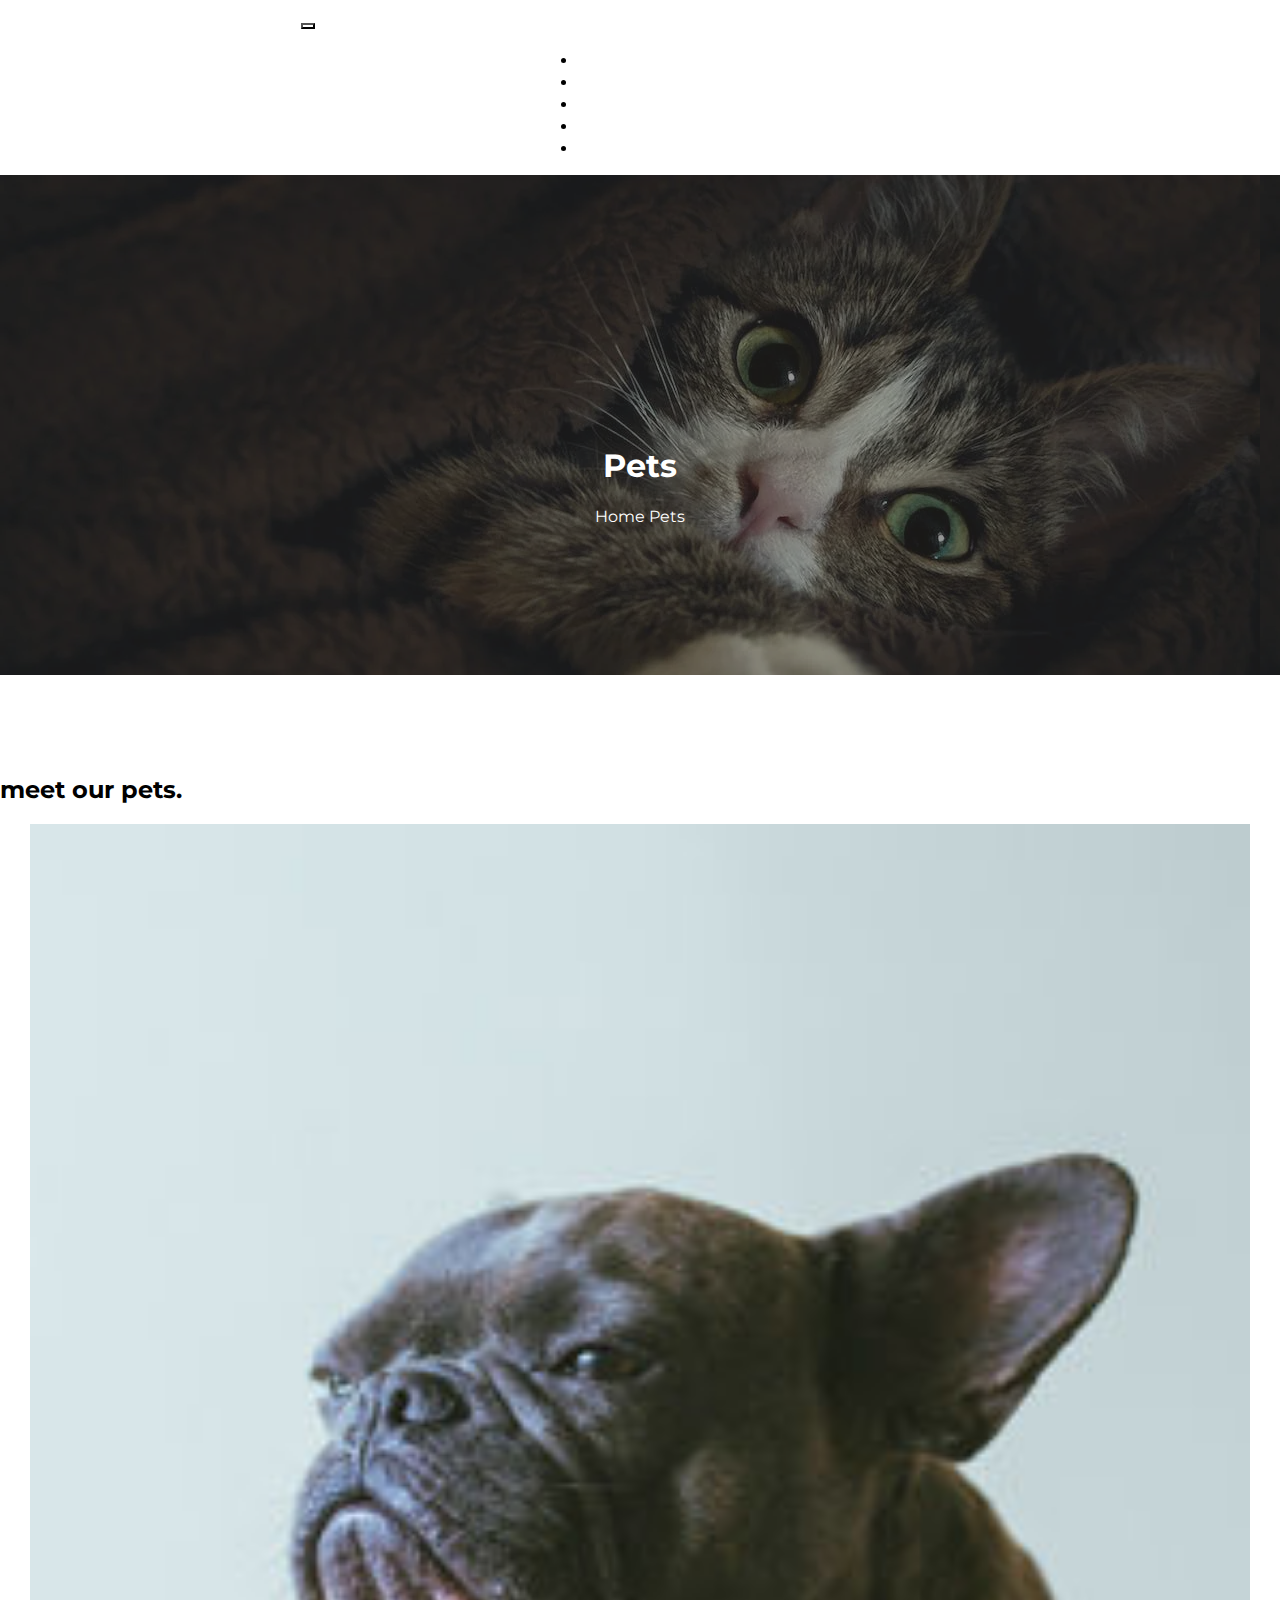
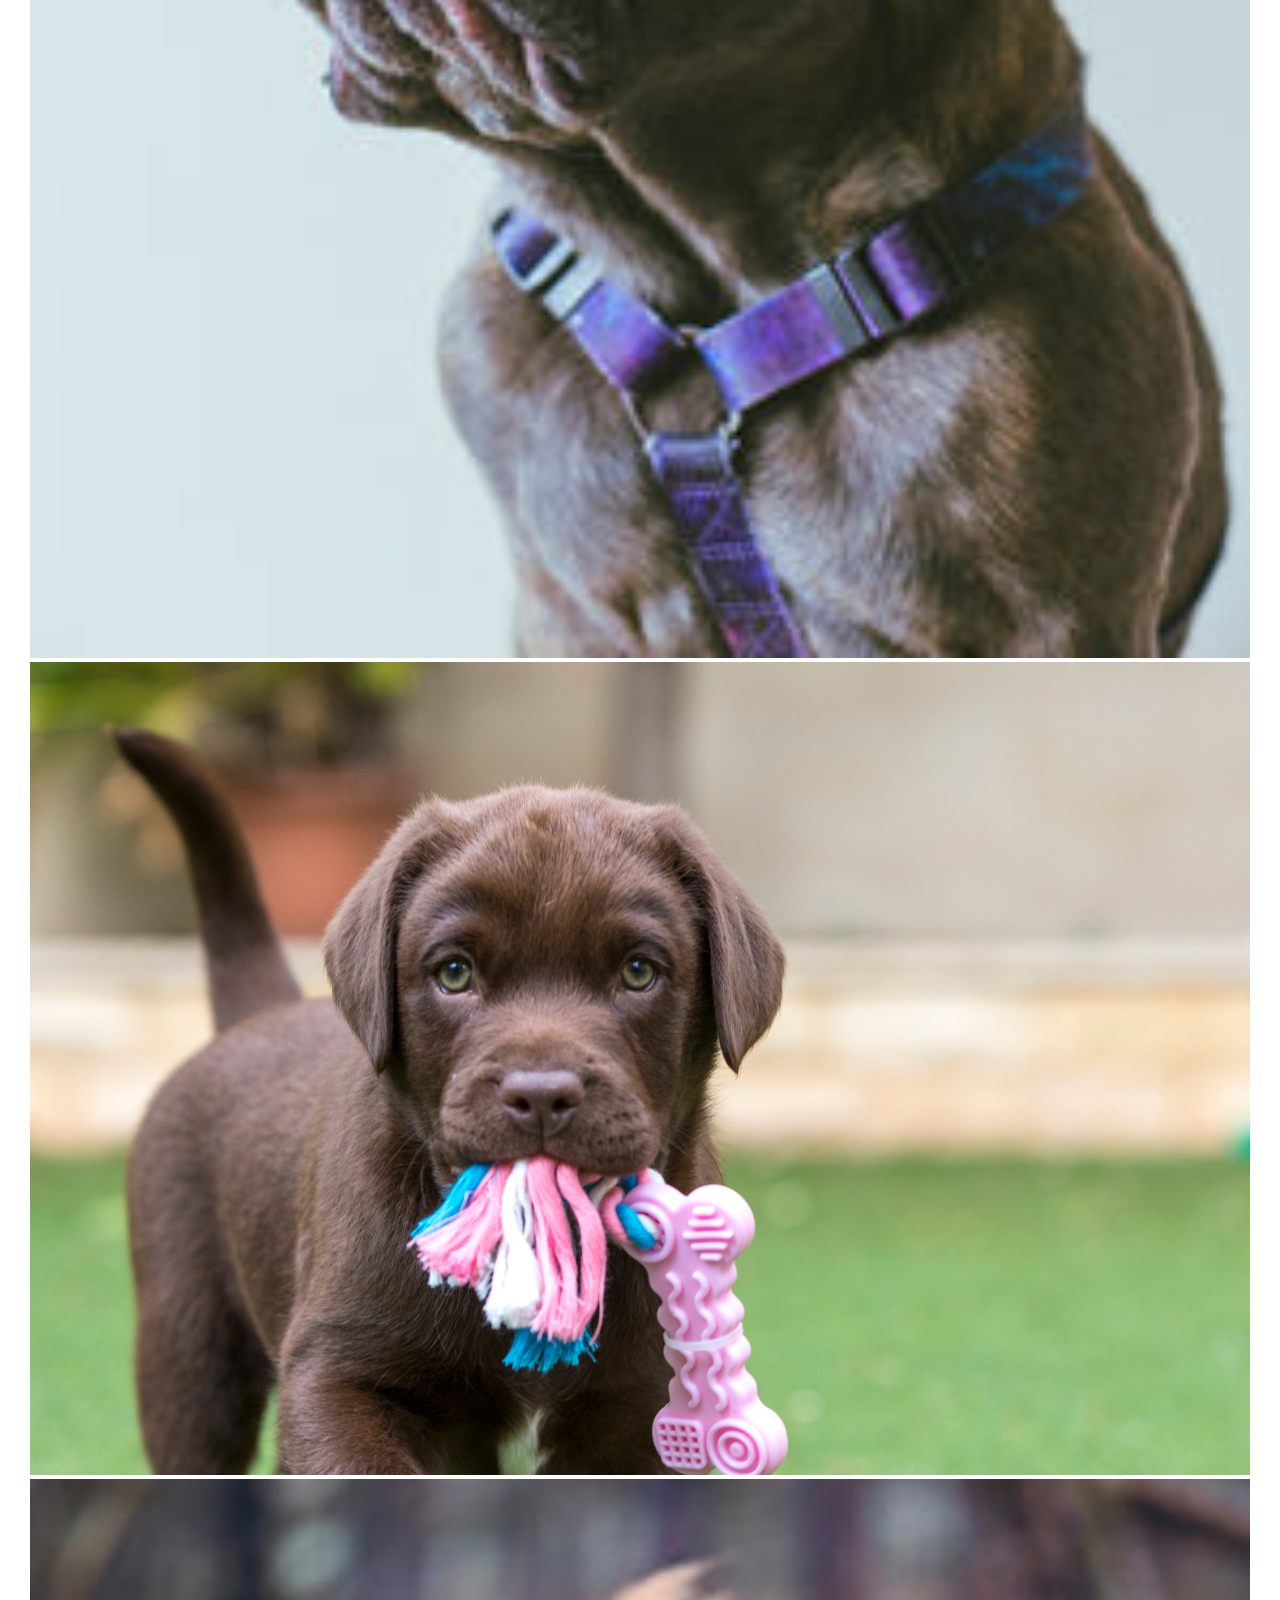
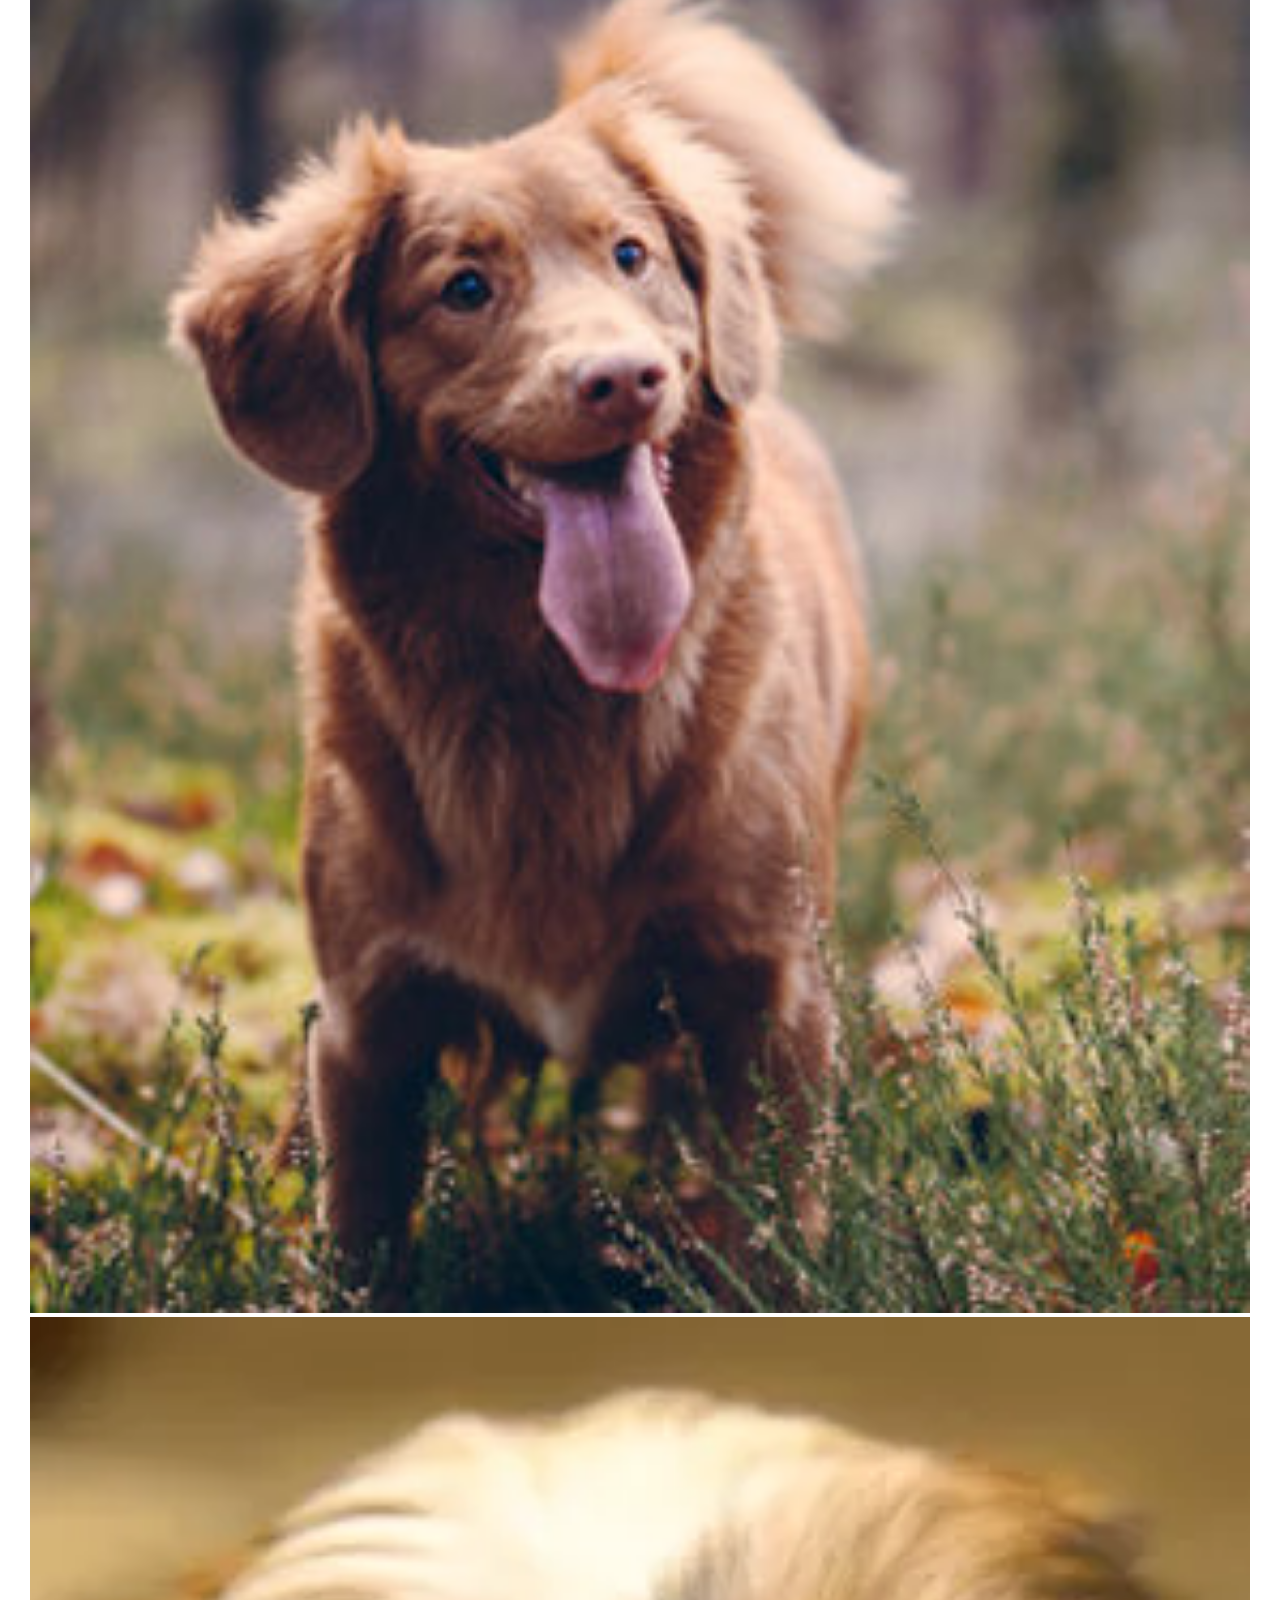
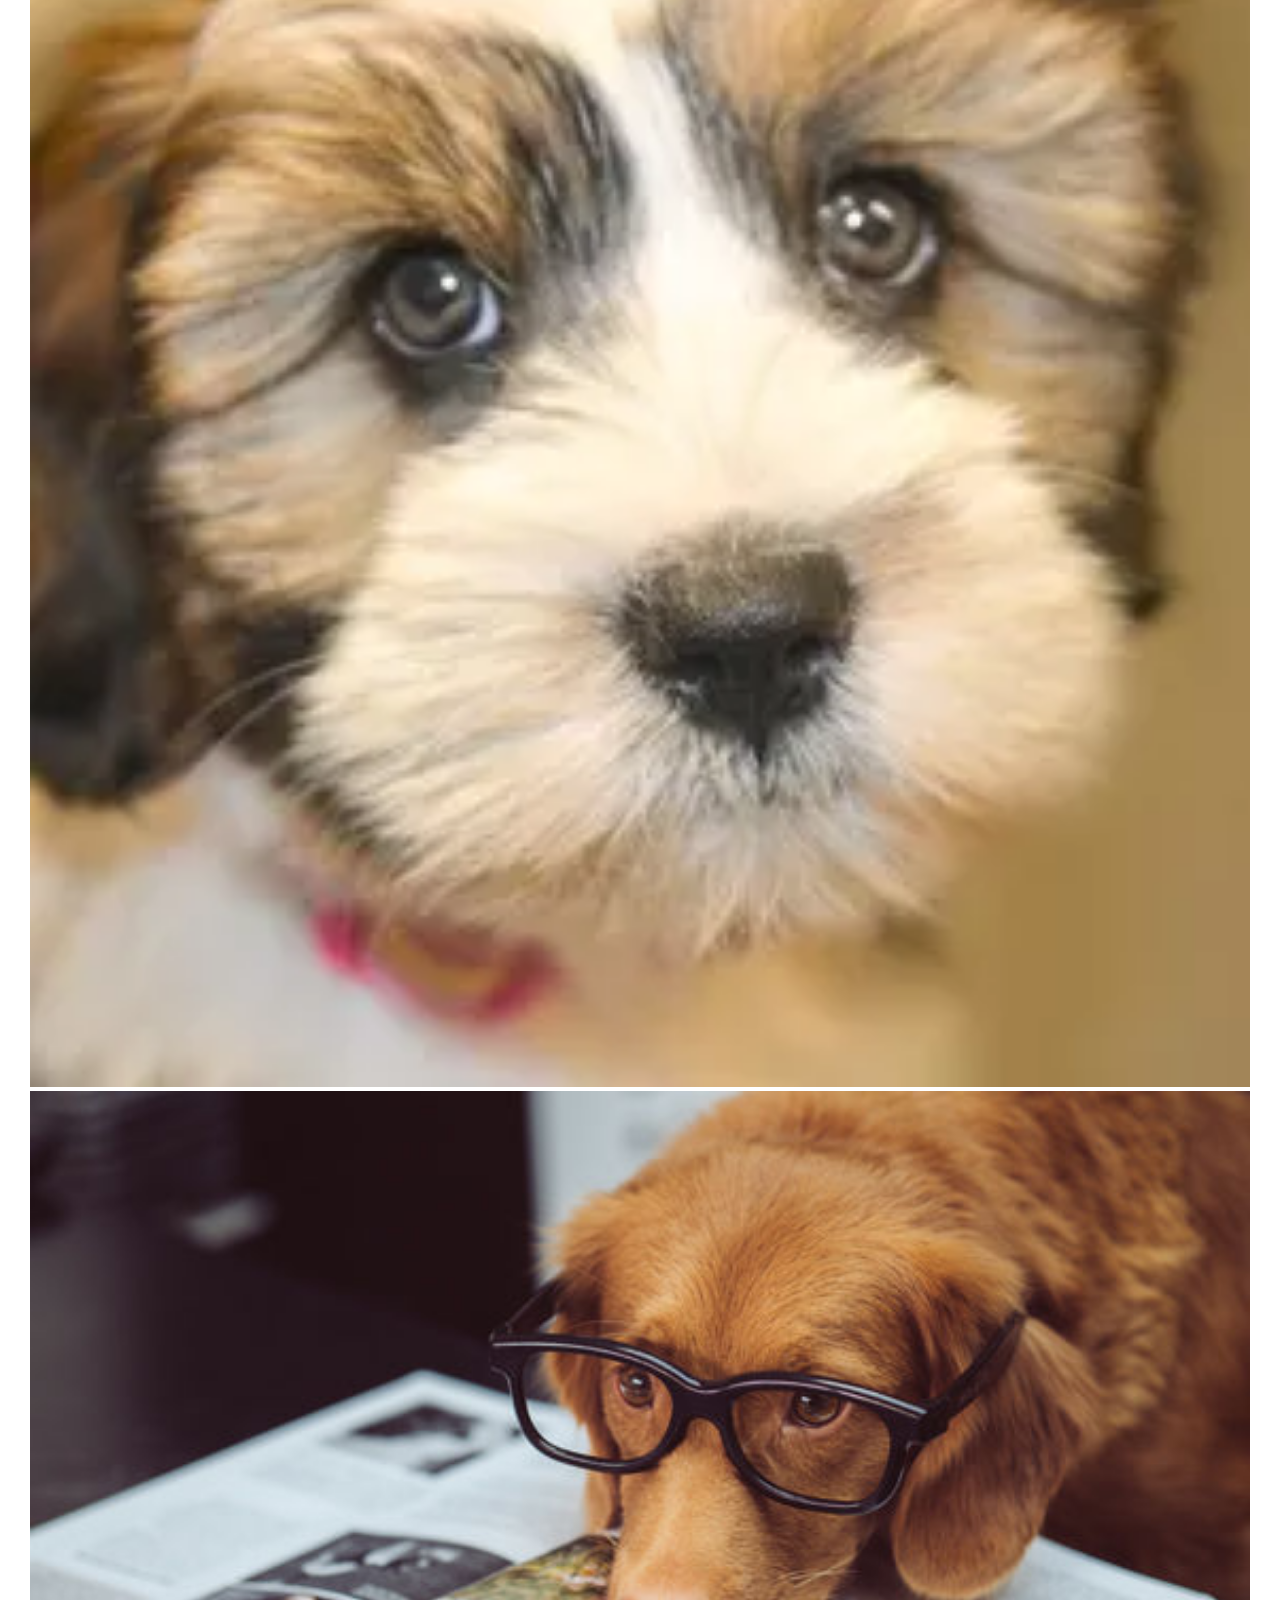
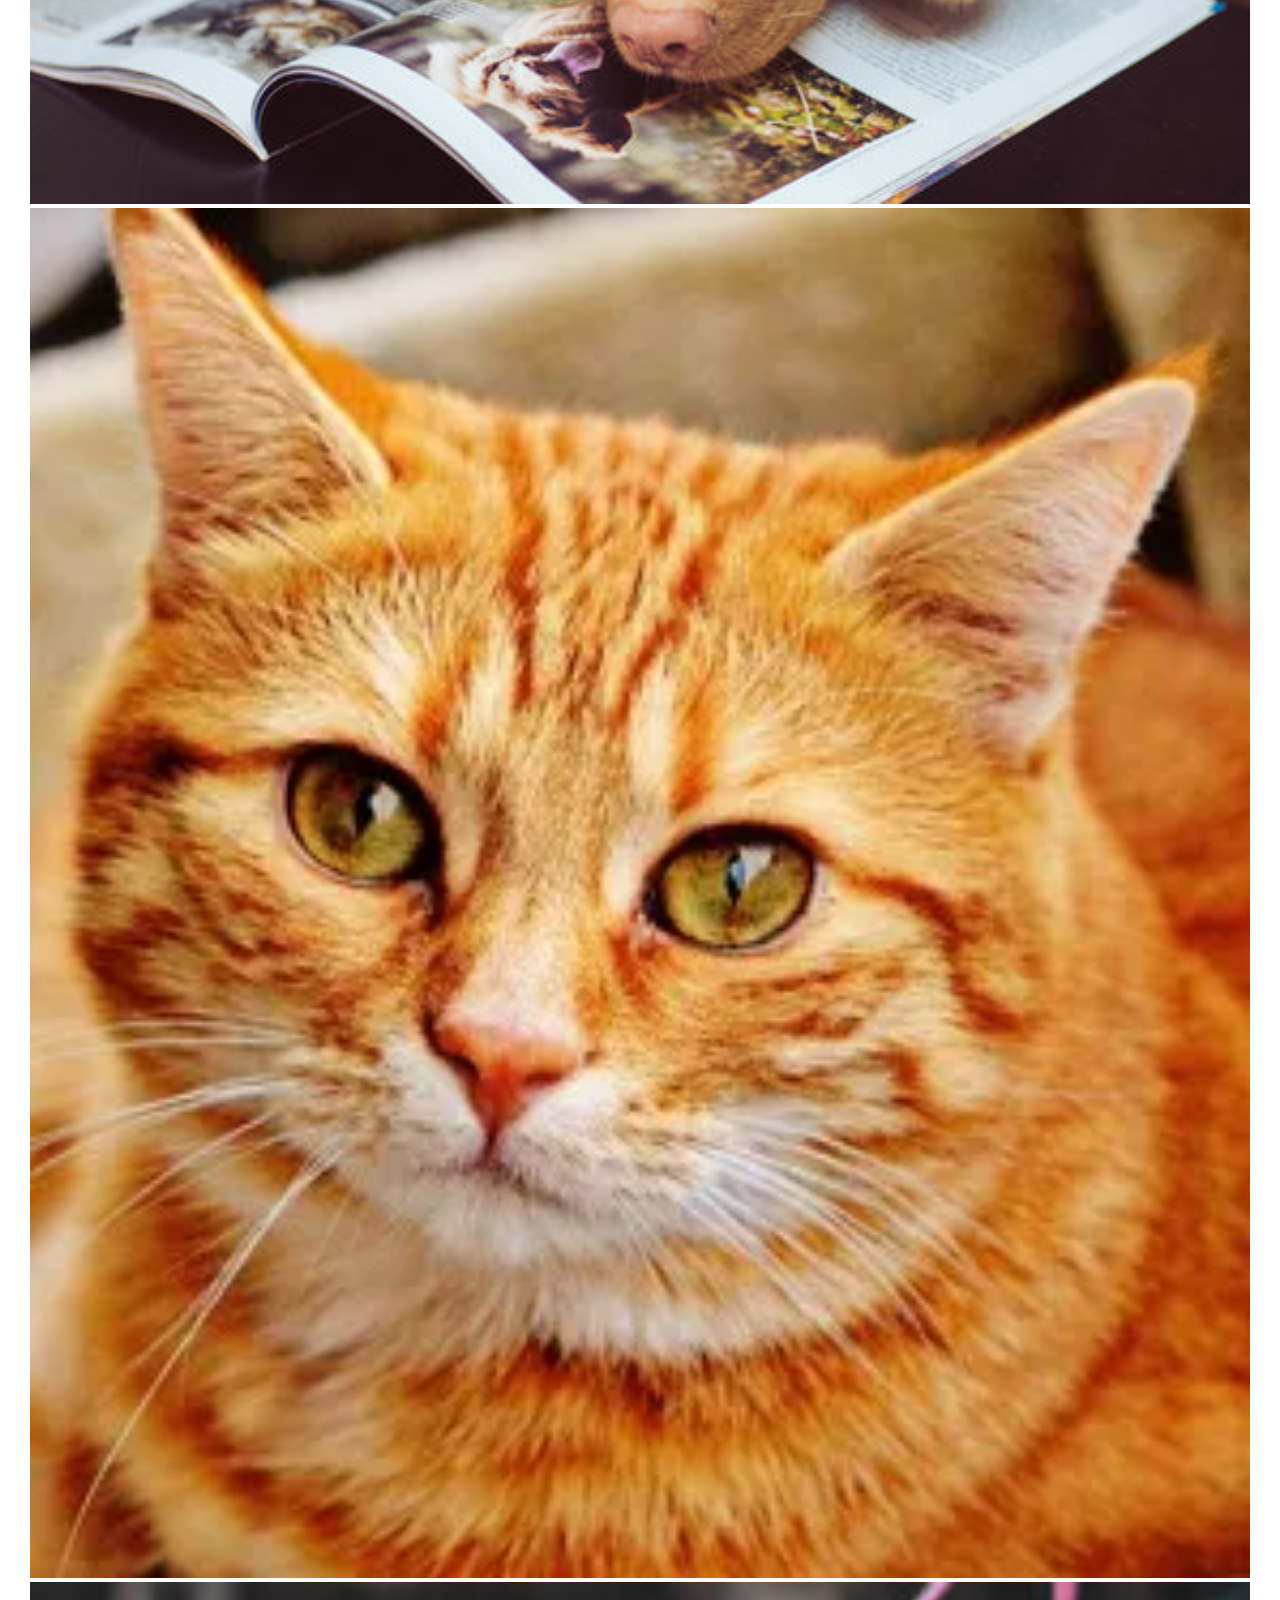
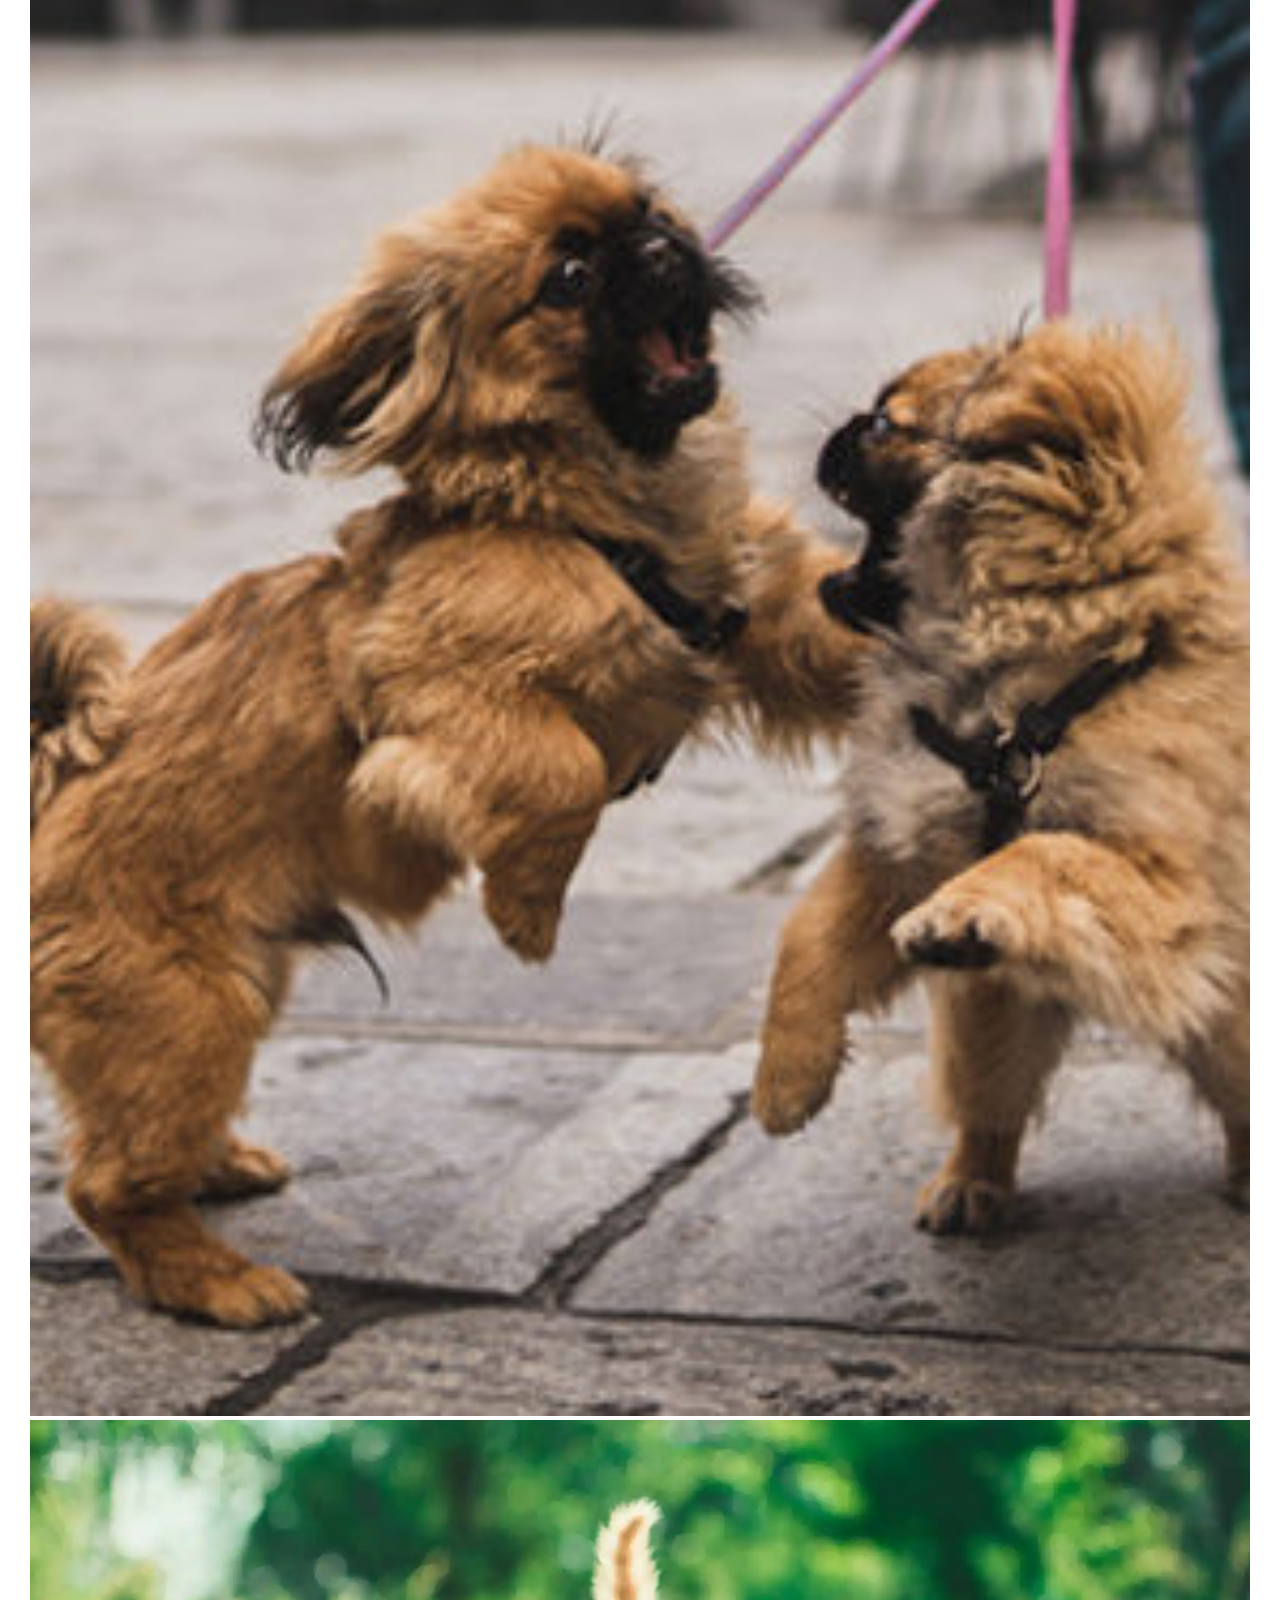
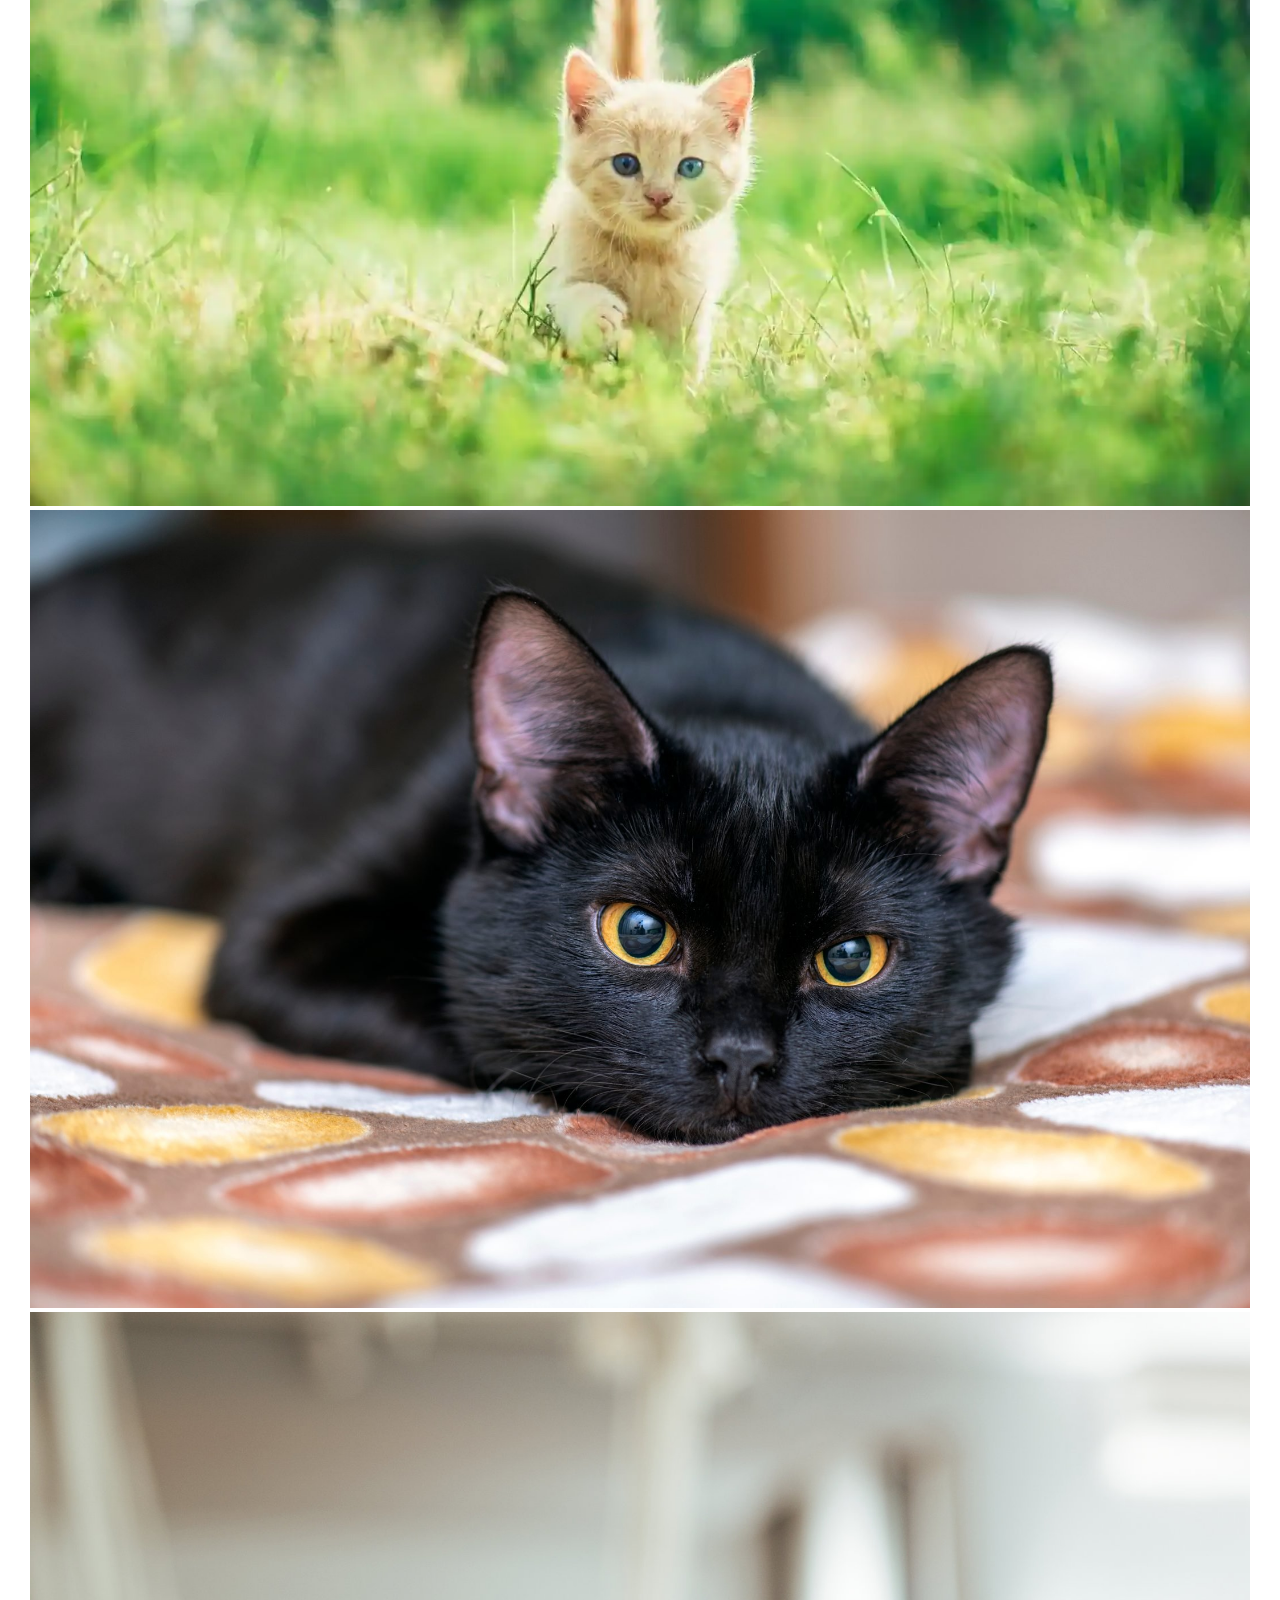
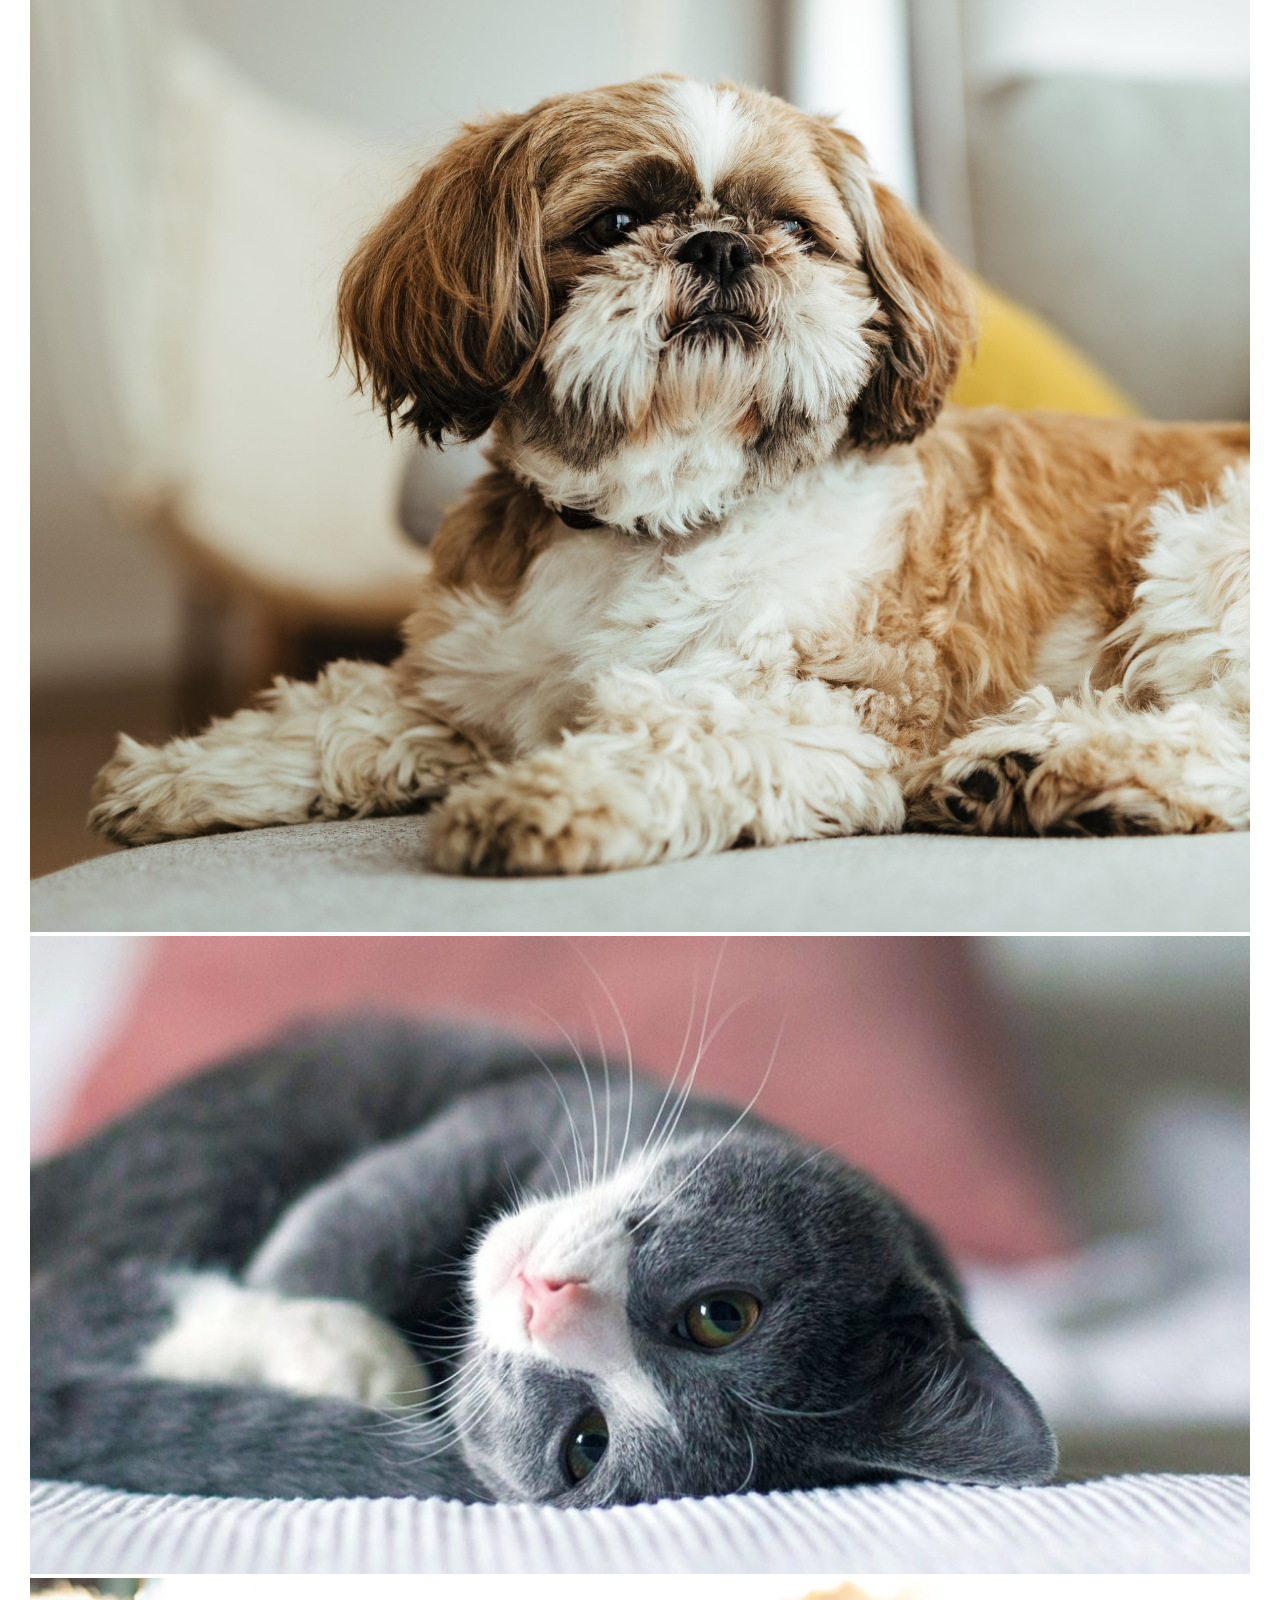
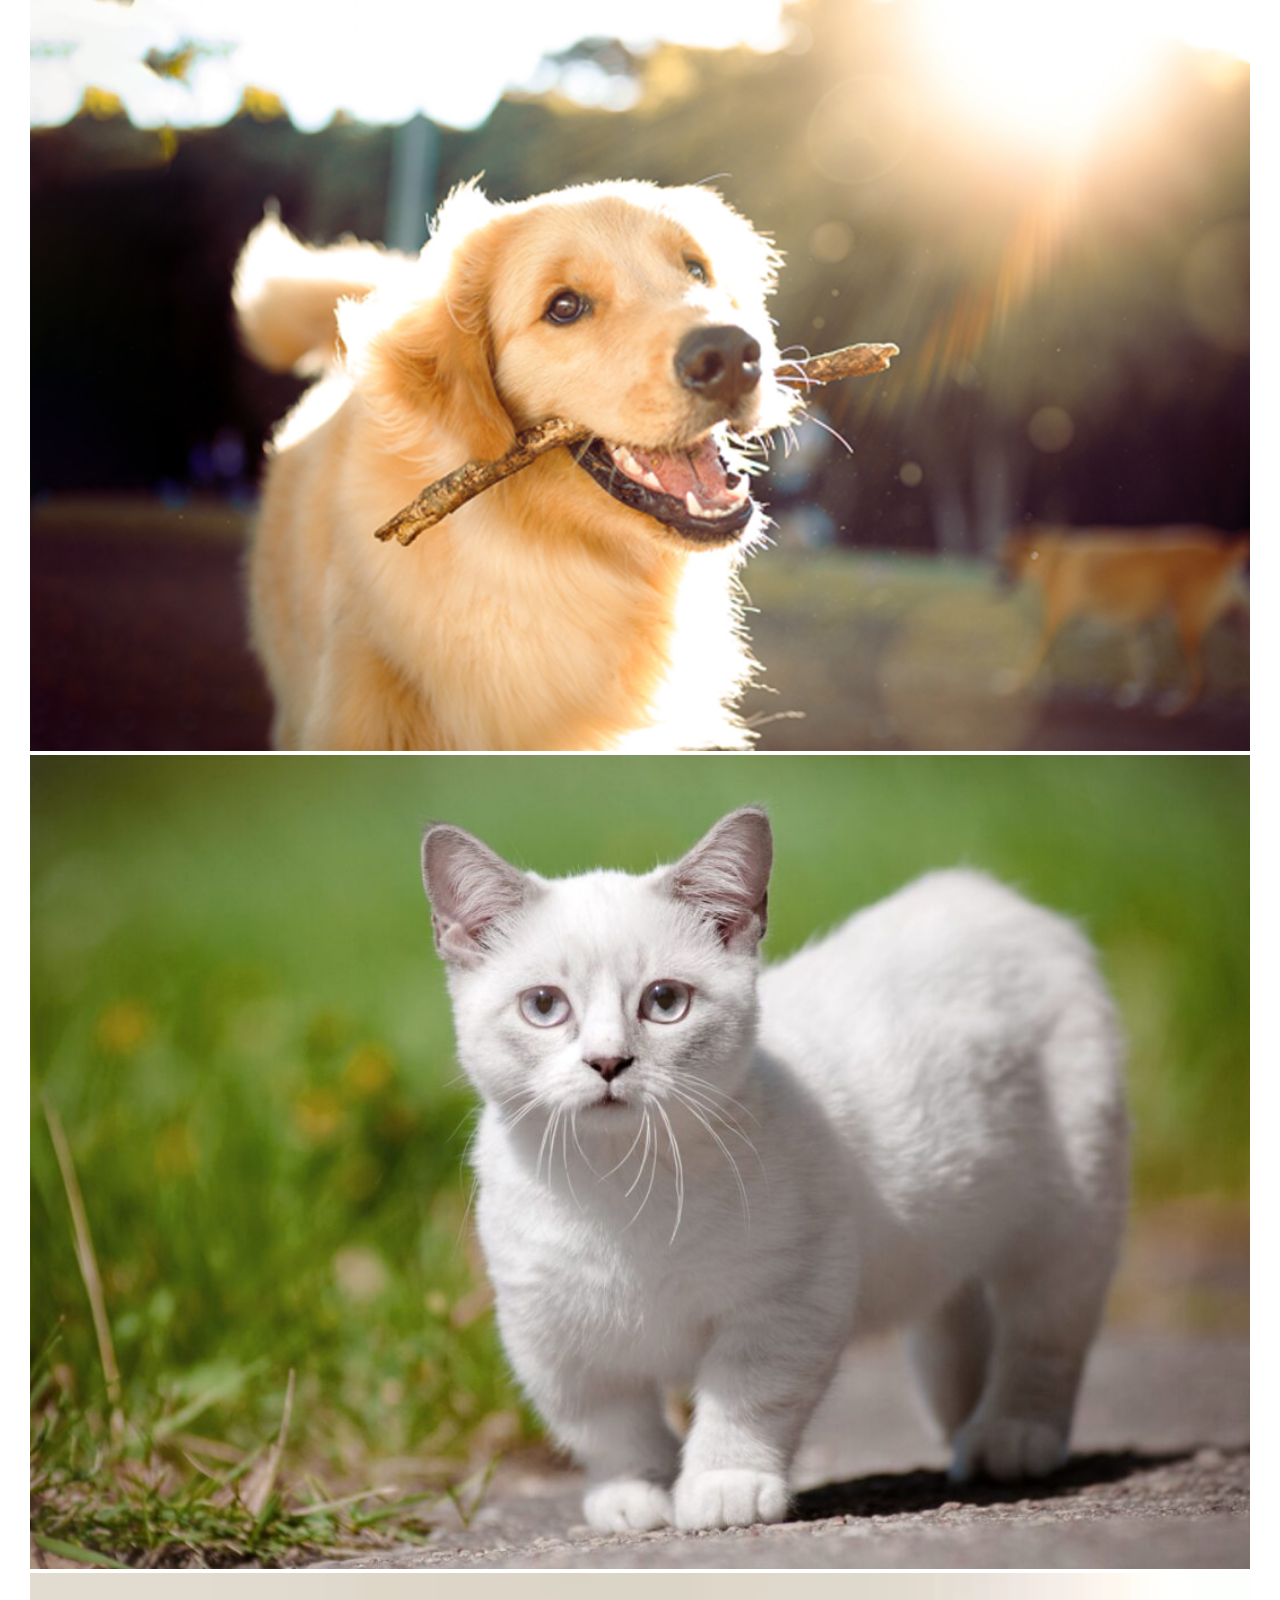
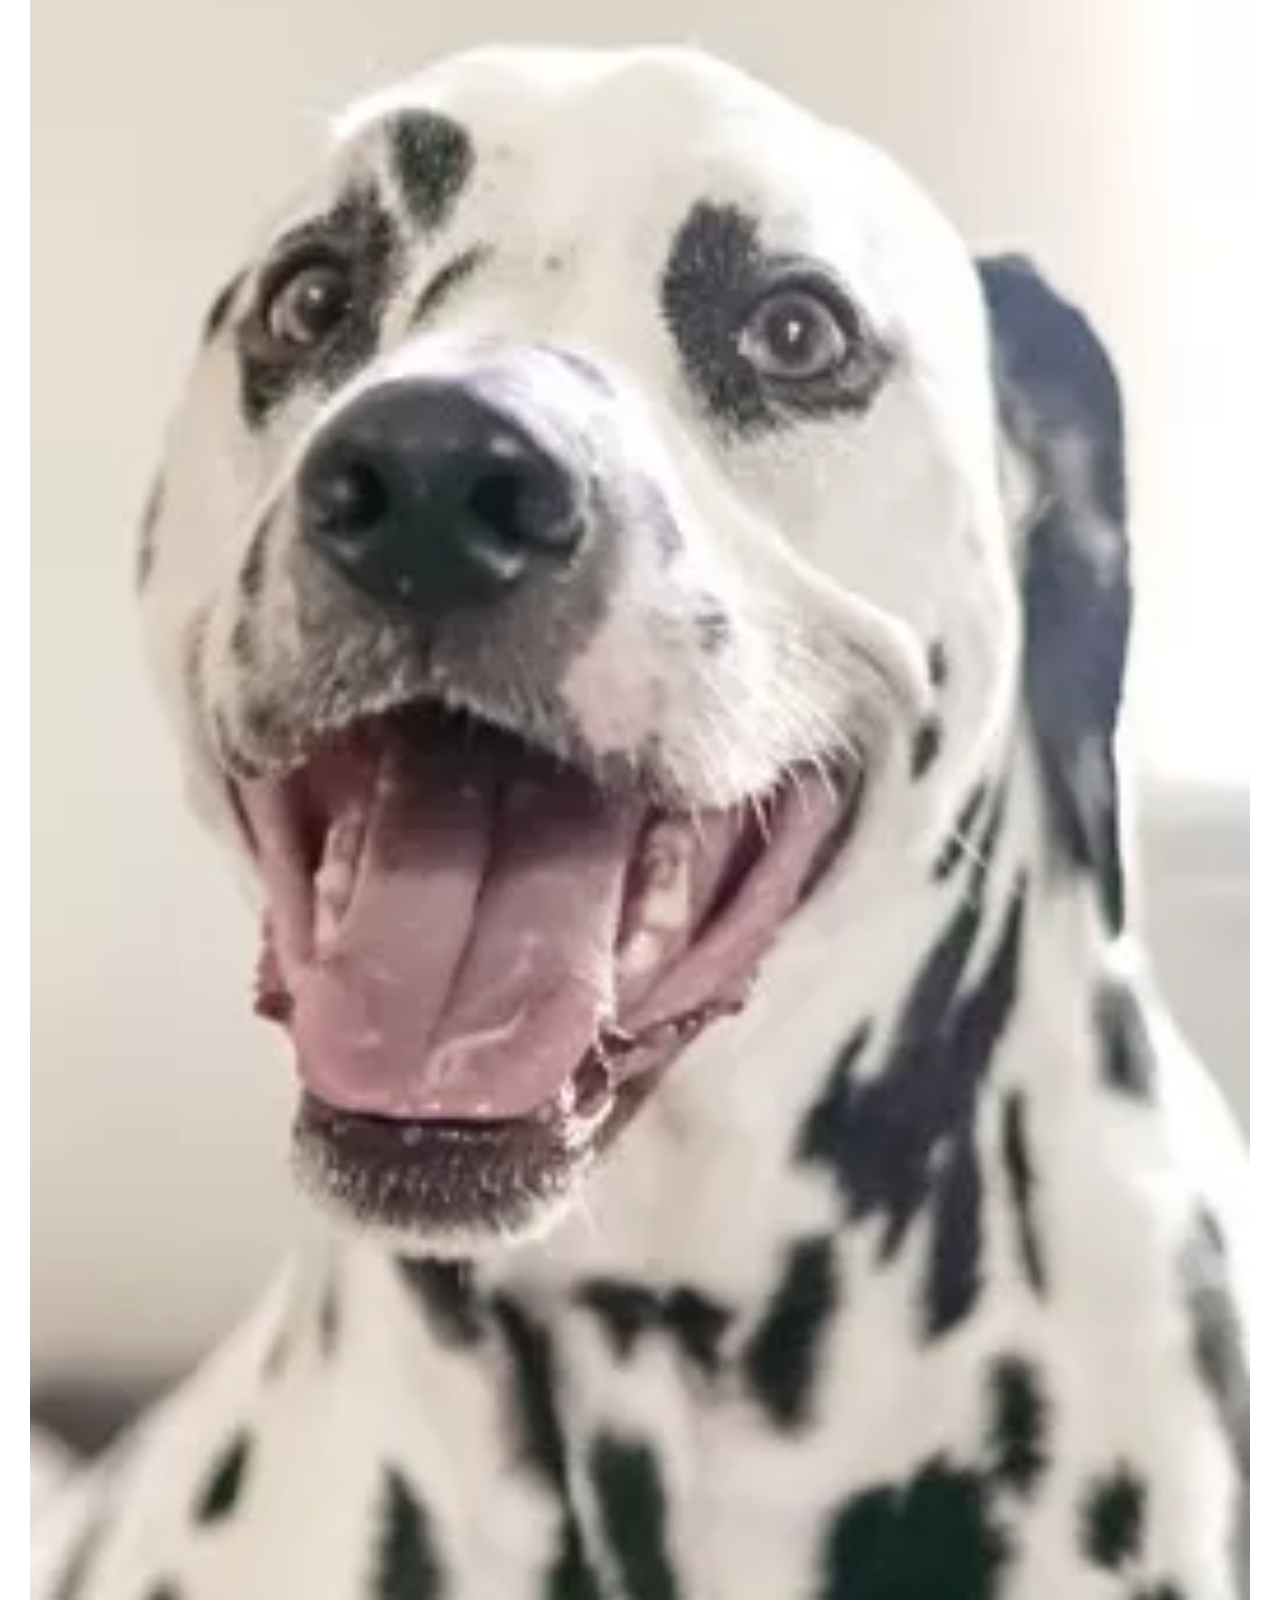
<file: pets.html>
<!doctype html>
<html lang="en">
  <head>
    <meta charset="utf-8">
    <meta name="viewport" content="width=device-width, initial-scale=1.0">
    <title>KasaShelter</title>
    <link rel="stylesheet" href="projekt.css">
    <link href="https://cdn.jsdelivr.net/npm/bootstrap@5.3.0-alpha1/dist/css/bootstrap.min.css" rel="stylesheet" integrity="sha384-GLhlTQ8iRABdZLl6O3oVMWSktQOp6b7In1Zl3/Jr59b6EGGoI1aFkw7cmDA6j6gD" crossorigin="anonymous">
    <link rel="stylesheet" href="https://cdnjs.cloudflare.com/ajax/libs/font-awesome/6.2.1/css/all.min.css" integrity="sha512-MV7K8+y+gLIBoVD59lQIYicR65iaqukzvf/nwasF0nqhPay5w/9lJmVM2hMDcnK1OnMGCdVK+iQrJ7lzPJQd1w==" crossorigin="anonymous" referrerpolicy="no-referrer" />  
  </head>
  <body>
    <header id="header" class="header-scrolled">
      <div class="container-fluid">
        <nav class="navbar navbar-expand-lg navbar-light fixed-top" id="navbar">
          <div class="container-fluid">
            <a class="navbar-brand" href="index.html">KasaShelter</a>
            <button class="navbar-toggler" type="button" data-toggle="collapse" data-target="#navbarSupportedContent" aria-controls="navbarSupportedContent" aria-expanded="false" aria-label="Toggle navigation">
              <span class="navbar-toggler-icon"></span>
            </button>
        
            <div class="collapse navbar-collapse" id="navbarSupportedContent">
              <ul class="navbar-nav ml-auto">
                <li class="nav-item active">
                  <a class="nav-link" href="index.html">Home</a>
                </li>
                <li class="nav-item">
                  <a class="nav-link" href="about.html">About Us</a>
                </li>
                <li class="nav-item">
                  <a class="nav-link" href="pets.html">Pets</a>
                </li>
                <li class="nav-item">
                  <a class="nav-link" href="volunteer.html">Volunteer</a>
                </li>
                <li class="nav-item">
                  <a class="nav-link" href="contact.html">Contact Us</a>
                </li>
              </ul>
            </div>
          </div>
        </nav>
      </header>
      <div class="container-fluid" id="back">
        <div id="backk">
          <h1 class="text-center">Pets</h1>
          <a href="index.html">Home</a> <i class="fa-solid fa-arrow-right"></i> <a href="pets.html">Pets</a>
          </div>
      </div>
      <div class="container" id="pets">
        <div class="text-center">
          <h2 class="text-uppercase">meet our pets.</h2>
        </div>
        <div id="ourpets">
        <div class="row mt-5" id="ourpetsrow">
          <div class="col" id="ourpetscol">
            <img src="images/pet1.jpg" class="img-thumbnail" id="ourpetsimg">
          </div>
          <div class="col" id="ourpetscol">
            <img src="images/pet19.jpg" class="img-thumbnail" id="ourpetsimg">
          </div>
          <div class="col" id="ourpetscol">
            <img src="images/pet2.jpg" class="img-thumbnail" id="ourpetsimg">
          </div>
          <div class="col" id="ourpetscol">
            <img src="images/dog2.jpg" class="img-thumbnail" id="ourpetsimg">
          </div> 
        </div>
        <div class="row mt-3" id="ourpetsrow">
          <div class="col" id="ourpetscol">
            <img src="images/pet3.jpg" class="img-thumbnail" id="ourpetsimg">
          </div>
          <div class="col" id="ourpetscol">
            <img src="images/cat2.jpg" class="img-thumbnail" id="ourpetsimg">
          </div>
          <div class="col" id="ourpetscol">
            <img src="images/pet4.jpg" class="img-thumbnail" id="ourpetsimg">
          </div>
          <div class="col" id="ourpetscol">
            <img src="images/pet13.jpg" class="img-thumbnail" id="ourpetsimg">
          </div>
          
        </div>
        <div class="row mt-3" id="ourpetsrow">
          <div class="col" id="ourpetscol">
            <img src="images/pet20.jpg" class="img-thumbnail" id="ourpetsimg">
          </div>
          <div class="col" id="ourpetscol">
            <img src="images/pet5.jpg" class="img-thumbnail" id="ourpetsimg">
          </div>
          <div class="col" id="ourpetscol">
            <img src="images/pet21.jpg" class="img-thumbnail" id="ourpetsimg">
          </div>
          <div class="col" id="ourpetscol">
            <img src="images/pet11.jpg" class="img-thumbnail" id="ourpetsimg">
          </div>
          
        </div>
        <div class="row mt-3" id="ourpetsrow">
          <div class="col" id="ourpetscol">
            <img src="images/pet22.jpeg" class="img-thumbnail"id="ourpetsimg">
          </div>
          <div class="col" id="ourpetscol">
            <img src="images/pet25.jpg" class="img-thumbnail" id="ourpetsimg">
          </div>
          <div class="col" id="ourpetscol">
            <img src="images/pet6.jpg" class="img-thumbnail" id="ourpetsimg">
          </div>
          <div class="col" id="ourpetscol">
            <img src="images/pet15.jpg" class="img-thumbnail" id="ourpetsimg">
          </div>
          
        </div>
        <div class="row mt-3" id="ourpetsrow">
          <div class="col" id="ourpetscol">
            <img src="images/pet27.jpg" class="img-thumbnail" id="ourpetsimg">
          </div>
          <div class="col" id="ourpetscol">
            <img src="images/cat1.jpg" class="img-thumbnail" id="ourpetsimg">
          </div>
          <div class="col" id="ourpetscol">
            <img src="images/pet12.jpg" class="img-thumbnail" id="ourpetsimg">
          </div>
          <div class="col" id="ourpetscol">
            <img src="images/pet10.jpg" class="img-thumbnail" id="ourpetsimg">
          </div>
          
        </div>
        <div class="row mt-3 pb-5" id="ourpetsrow">
          <div class="col" id="ourpetscol">
            <img src="images/pet26.jpg" class="img-thumbnail" id="ourpetsimg">
          </div>
          <div class="col" id="ourpetscol">
            <img src="images/pet18.jpg" class="img-thumbnail" id="ourpetsimg">
          </div>
          <div class="col" id="ourpetscol">
            <img src="images/pet23.jpg" class="img-thumbnail" id="ourpetsimg">
          </div>
          <div class="col" id="ourpetscol">
            <img src="images/dog1.jpg" class="img-thumbnail" id="ourpetsimg">
          </div>
          
        </div>
      </div>
      </div>
      <div id="divii">
        <div class="text-center" id="div5">
          <h2>Want to Help? Become a Volunteer</h2> 
          <p>Volunteering is at the very core of being a human.  No one has made it through life without someone else's help. <br>
             As you grow older, you will discover that you have two hands, one for helping yourself, the other for helping others. <br>
            Wherever you turn, you can find someone who needs you. Even if it is a little thing, do something for which there is no pay <br>
            but the privilege of doing it. Remember, you don't live in the world all of your own.</p>
            <button type="button"><a href="volunteer.html">Register Now</a></button>
        </div>
        </div>
      

      <!--footer-->
      <footer>
        <div class="container-fluid" id="footeri">
          <div class="container" id="footer1">
          <div class="row">
            <div class="col-4" id="col1">
              <h4 class="pb-4">About Us</h4>
              <p>We see pets as individuals from the family, so our point is to give clients items and administrations 
                that can guarantee their darling pet will appreciate an upbeat, solid life.
                We know how essential the human-creature bond is, so our promise of quality creature care reaches out to each aspect of our business.</p>
            </div>
            <div class="col-4 text-center " id="col2">
              <h4 class="pb-4">Contact Us</h4>
              <i class="fa-solid fa-house-chimney pb-2"></i> <p>Pazari i Ri,Tirane </p>
              <i class="fa-solid fa-phone pb-2"></i><p>(+355) 68 27 56 322</p>
              <i class="fa-solid fa-envelope pb-2"></i> <p> kasashelter@gmail.com </p>
            </div>
            <div class="col-4 text-center" id="col1">
              <h4 class="pb-4">Social Media</h4>
              <a href="#"><i class="fa-brands fa-instagram pb-4" id="ikonn"></i></a> <br>
              <a href="#"><i class="fa-brands fa-facebook pb-4"id="ikonn"></i></a> <br>
              <a href="#"><i class="fa-brands fa-tiktok pb-4"id="ikonn"></i></a> <br>
              <a href="#"><i class="fa-brands fa-twitter"id="ikonn"></i></a>
            </div>
          </div>
        </div>
        </div>
      </footer>
    
      <script src="projekt.js"></script>
    
  </body>
</html>
</file>
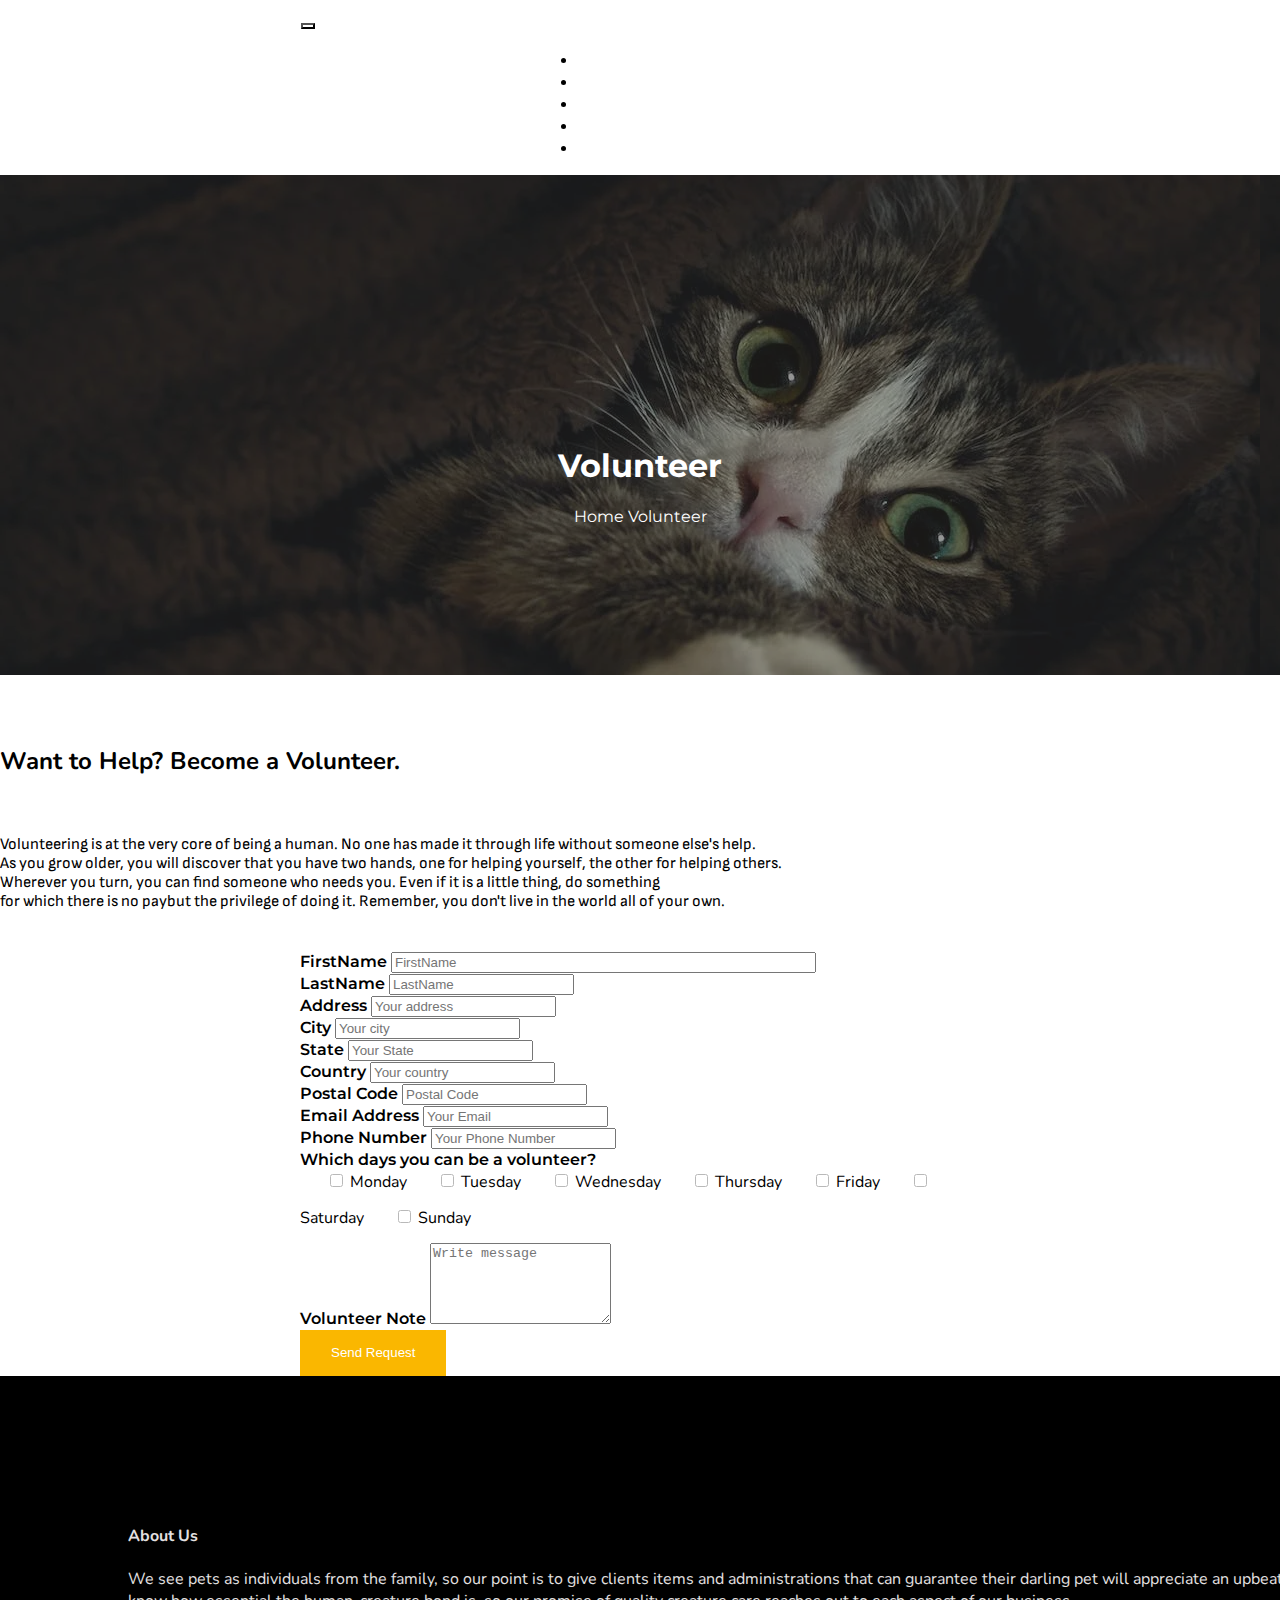
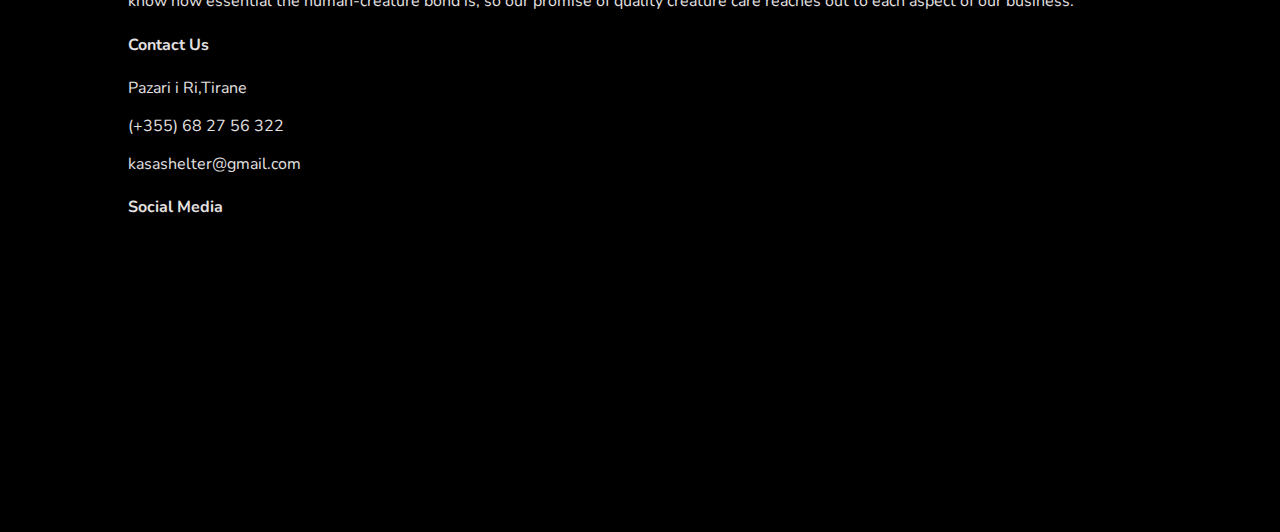
<file: volunteer.html>
<!doctype html>
<html lang="en">
  <head>
    <meta charset="utf-8">
    <meta name="viewport" content="width=device-width, initial-scale=1.0">
    <title>KasaShelter</title>
    <link rel="stylesheet" href="projekt.css">
    <link href="https://cdn.jsdelivr.net/npm/bootstrap@5.3.0-alpha1/dist/css/bootstrap.min.css" rel="stylesheet" integrity="sha384-GLhlTQ8iRABdZLl6O3oVMWSktQOp6b7In1Zl3/Jr59b6EGGoI1aFkw7cmDA6j6gD" crossorigin="anonymous">
    <link rel="stylesheet" href="https://cdnjs.cloudflare.com/ajax/libs/font-awesome/6.2.1/css/all.min.css" integrity="sha512-MV7K8+y+gLIBoVD59lQIYicR65iaqukzvf/nwasF0nqhPay5w/9lJmVM2hMDcnK1OnMGCdVK+iQrJ7lzPJQd1w==" crossorigin="anonymous" referrerpolicy="no-referrer" />  
  </head>
  <body>
    <header id="header" class="header-scrolled">
      <div class="container-fluid">
        <nav class="navbar navbar-expand-lg navbar-light fixed-top" id="navbar">
          <div class="container-fluid">
            <a class="navbar-brand" href="index.html">KasaShelter</a>
            <button class="navbar-toggler" type="button" data-toggle="collapse" data-target="#navbarSupportedContent" aria-controls="navbarSupportedContent" aria-expanded="false" aria-label="Toggle navigation">
              <span class="navbar-toggler-icon"></span>
            </button>
        
            <div class="collapse navbar-collapse" id="navbarSupportedContent">
              <ul class="navbar-nav ml-auto">
                <li class="nav-item active">
                  <a class="nav-link" href="index.html">Home</a>
                </li>
                <li class="nav-item">
                  <a class="nav-link" href="about.html">About Us</a>
                </li>
                <li class="nav-item">
                  <a class="nav-link" href="pets.html">Pets</a>
                </li>
                <li class="nav-item">
                  <a class="nav-link" href="volunteer.html">Volunteer</a>
                </li>
                <li class="nav-item">
                  <a class="nav-link" href="contact.html">Contact Us</a>
                </li>
              </ul>
            </div>
          </div>
        </nav>
      </div>
      </header>
      <div class="container-fluid" id="back">
        <div id="backk">
          <h1 class="text-center">Volunteer</h1>
          <a href="index.html">Home</a> <i class="fa-solid fa-arrow-right"></i> <a href="volunteer.html">Volunteer</a>
          </div>
      </div>
      <div class="text-center">
        <div class="row" id="helping">
          <h2 class="pb-3">Want to Help? Become a Volunteer.</h2> <br>
          <p class="mt-2 mb-5">Volunteering is at the very core of being a human.  No one has made it through life without someone else's help. <br>
            As you grow older, you will discover that you have two hands, one for helping yourself, the other for helping others. <br>
           Wherever you turn, you can find someone who needs you. Even if it is a little thing, do something <br>
           for which there is no paybut the privilege of doing it. Remember, you don't live in the world all of your own.</p>
        </div>
      </div>
      <!--forma-->
      
        <form class="row g-3" id="volunteerform">
          <div class="col-12">
            <label for="firstname" class="form-label">FirstName</label>
            <input type="text" class="form-control mb-2 py-2" id="firstname" placeholder="FirstName" size="50" required>
          </div>
          <div class="col-12">
            <label for="lastname" class="form-label">LastName</label>
            <input type="text" class="form-control mb-2 py-2" id="lastname" placeholder="LastName" required>
          </div>
          <div class="col-12">
            <label for="address" class="form-label">Address</label>
            <input type="text" class="form-control mb-2 py-2" id="address" placeholder="Your address" required>
          </div>
          <div class="col-6">
            <label for="city" class="form-label">City</label>
            <input type="text" class="form-control mb-2 py-2" id="city" placeholder="Your city" required>
          </div>
          <div class="col-6">
            <label for="state" class="form-label"> State</label>
            <input type="text" class="form-control mb-2 py-2" id="state" placeholder="Your State" required>
          </div>
          <div class="col-6">
            <label for="country" class="form-label">Country</label>
            <input type="text" class="form-control mb-2 py-2" id="country" placeholder="Your country">
          </div>
          <div class="col-6">
            <label for="postal" class="form-label">Postal Code</label>
            <input type="text" class="form-control mb-2 py-2" id="postal" placeholder="Postal Code" >
          </div>
          <div class="col-6">
            <label for="email" class="form-label"> Email Address</label>
            <input type="email" class="form-control mb-3 pb-2 py-2" id="email" placeholder="Your Email" required>
          </div>
          <div class="col-6">
            <label for="phone" class="form-label"> Phone Number</label>
            <input type="text" class="form-control pb-2 mb-3 py-2" id="phone" placeholder="Your Phone Number" required>
          </div>
          <div class="col-12">
            <label for="days" class="form-label pb-2">Which days you can be a volunteer?</label> <br>
              
              <input class="form-check-input" type="checkbox" id="monday">
              <label class="form-check-label" for="gridCheck">Monday</label>

              <input class="form-check-input" type="checkbox" id="tuesday">
              <label class="form-check-label" for="gridCheck">Tuesday</label>
            
              <input class="form-check-input" type="checkbox" id="wednesday">
              <label class="form-check-label" for="gridCheck">Wednesday</label>
            
              <input class="form-check-input" type="checkbox" id="thursday">
              <label class="form-check-label" for="gridCheck">Thursday</label>
            
              <input class="form-check-input" type="checkbox" id="friday">
              <label class="form-check-label" for="gridCheck">Friday</label>
            
              <input class="form-check-input" type="checkbox" id="saturday">
              <label class="form-check-label" for="gridCheck">Saturday</label>
            
              <input class="form-check-input" type="checkbox" id="sunday">
              <label class="form-check-label" for="gridCheck">Sunday</label>
    
          <div class="form-group">
            <label for="note" class="form-label my-3">Volunteer Note</label>
            <textarea class="form-control mb-3" id="note" rows="5" placeholder="Write message"></textarea>
            </div>
          <div class="col-12 pb-5">
            <input type="submit" value="Send Request" class="primary-btn float-right my-3" id="volunteerButton" onclick="RESERVE()">
          </div>
        </form>
   
        
    <!--footer-->
    <footer id="footerPosition">
      <div class="container-fluid" id="footeri">
        <div class="container" id="footer1">
        <div class="row">
          <div class="col-4" id="col1">
            <h4 class="pb-4">About Us</h4>
            <p>We see pets as individuals from the family, so our point is to give clients items and administrations 
              that can guarantee their darling pet will appreciate an upbeat, solid life.
              We know how essential the human-creature bond is, so our promise of quality creature care reaches out to each aspect of our business.</p>
          </div>
          <div class="col-4 text-center " id="col2">
            <h4 class="pb-4">Contact Us</h4>
            <i class="fa-solid fa-house-chimney pb-2"></i> <p>Pazari i Ri,Tirane </p>
            <i class="fa-solid fa-phone pb-2"></i><p>(+355) 68 27 56 322</p>
            <i class="fa-solid fa-envelope pb-2"></i> <p> kasashelter@gmail.com </p>
          </div>
          <div class="col-4 text-center" id="col1">
            <h4 class="pb-4">Social Media</h4>
            <a href="#"><i class="fa-brands fa-instagram pb-4" id="ikonn"></i></a> <br>
            <a href="#"><i class="fa-brands fa-facebook pb-4"id="ikonn"></i></a> <br>
            <a href="#"><i class="fa-brands fa-tiktok pb-4"id="ikonn"></i></a> <br>
            <a href="#"><i class="fa-brands fa-twitter"id="ikonn"></i></a>
          </div>
        </div>
      </div>
      </div>
    </footer>



  <script src="projekt.js"></script>
  </body>
</html>
</file>
<file: projekt.css>
@import url('https://fonts.googleapis.com/css2?family=Ubuntu&display=swap');
@import url('https://fonts.googleapis.com/css2?family=Nunito&family=Ubuntu&display=swap');
@import url('https://fonts.googleapis.com/css2?family=Varela+Round&display=swap');
@import url('https://fonts.googleapis.com/css2?family=Sofia+Sans:wght@200;300&family=Varela+Round&display=swap');
@import url('https://fonts.googleapis.com/css2?family=Montserrat:wght@300&family=Sofia+Sans:wght@300&family=Varela+Round&display=swap');
@import url('https://fonts.googleapis.com/css2?family=Montserrat:wght@300;400&family=Sofia+Sans:wght@300&family=Varela+Round&display=swap');
*{
  box-sizing:unset ;
}
html,
body {
    margin: 0;
    padding: 0;
    overflow-x: hidden;
    font-family: 'Nunito', sans-serif;
    overflow-x: hidden;
    
}

.carousel-item {
    height: 100vh;
    min-height: 300px;
    background: no-repeat center center scroll;
    -webkit-background-size: cover;
    -moz-background-size: cover;
    -o-background-size: cover;
    background-size: cover;
  }
  .carousel-item > img{
    display: flex;
    height: 100vh;
    object-fit: cover;
  }
  .carousel-caption {
    bottom: 270px;
  }
  
  .carousel-caption h5 {
    font-size: 45px;
    letter-spacing: 2px;
    margin-top: 25px;
  }
  
  .carousel-caption p {
    width: 75%;
    margin: auto;
    font-size: 18px;
    line-height: 1.9;
  }
  
  .navbar-light .navbar-brand {
    color: #fff;
    font-size: 25px;
    font-weight: bold;
    letter-spacing: 2px;
  }
  
  .navbar-light .navbar-nav .active > .nav-link, .navbar-light .navbar-nav .nav-link.active, .navbar-light .navbar-nav .nav-link.show, .navbar-light .navbar-nav .show > .nav-link {
    color: #fff;
  }
  
  .navbar-light .navbar-nav .nav-link {
    color: #fff;
  }
  
  .navbar-toggler {
    background: #fff;
  }
  
  .navbar-nav {
    text-align: center;
    margin-left: 42%;
    gap: 40px;
  }
  
  .nav-link {
    padding: .2rem 1rem;
  }
  
  .nav-link.active, .nav-link:focus{
    color: #fff;
  }
  
  .navbar-toggler {
    padding: 1px 5px;
    font-size: 18px;
    line-height: 0.3;
  }
  
  .navbar-light .navbar-nav .nav-link:focus,.navbar-brand .navbar-light .navbar-nav .nav-link:hover {
    color: #fff;
  }
  .link-area{
    position:fixed;
    bottom:20px;
    left:20px;  
    padding:15px;
    border-radius:40px;
    
}
.link-area a{
  text-decoration:none;
  color:#fff;
  font-size:25px;
  font-family: 'Ubuntu', sans-serif;
}
.navbar-brand{
    font-family: 'Ubuntu', sans-serif;
    padding-left: 10%;
}
#navbar a:hover{
  color: #fff;
}
#carousel{
  --bs-gutter-x: 0rem;
}

.bgColor{
  transition: all 1;
  background-color: rgba(0, 0, 0, 0.5);
  color: #fff;
  border-bottom: 1px;
}
/*veterian*/
#sherbime{
    padding-top: 50px;
    display: block;
    color: #00a8e0;
    gap: 4px;
    text-shadow: black;
    text-shadow: 2px 2px 4px #000000;
}
#sherbime2{
    margin-bottom: 1rem;
    text-shadow: 1px 1px 3px #000000;
}
#div2{
    padding: 7.5%;
    font-family: 'Nunito', sans-serif;
    text-align: center;
    height: 300px;
    background-color: rgb(246, 236, 236);
}
#div3{
  font-family: 'Varela Round', sans-serif;
}
#ikon{
  font-size: 2em;
  margin-bottom: 0.5em;
  color: #00a8e0;  
}
#veterenianhelp{
    display:grid;
    place-content:center;
    height:100vh;
    
}

#vet{
    height: 100%;
    width: 60%;
    display: flex;
}
#vet1{
    height: 100%;
    width: 60%;
}
#col{
  text-align: right;
  padding-top: 80px;
  padding-right: 105px;
}
#coll{
  text-align: left;
  padding-top: 80px;
  padding-left: 100px;
}
#col2{
  text-align: left;
}
#coll1{
   text-align: right;
}
  #btn{
    background-color:#00a8e0 ;
    text-decoration-color: white;
    color: white;
    text-align: center;
    margin-right: 30px;
    margin-top: 10px;
  }

  #div4{
    height: 500px;
    background-color: rgb(246, 236, 236);
    text-align: left;
    padding-top: 6%;
    padding-left: 170px;
    padding-right: 170px;
    font-size: 15px;
    font-family: 'Sofia Sans', sans-serif;

  }
  #div4 > h2{
    padding-bottom: 80px;
    text-align: center;
    font-family: Nunito, sans-serif;
  }

  #ikon1{
    font-size: 2em;
  margin-bottom: 0.5em;
  color: #00a8e0; 
  }
  #divii{
    background-image: url(images/vullnetar.jpg);
    width: 100%;
    height: 500px;
    background-size:cover ;
    position: relative;
  }
#divii::before{
  content: "";
  background-color: rgba(224, 162, 70, 0.5);
  position: absolute;
  top: 0;
  width: 100%;
  height: 500px;
  
}
#div5{
  color: #e4e0e0;
  position: relative;
  padding-top: 100px;
}
  #div5 > h2{
    padding-bottom: 35px;
    
  }
  #div5 > p{
   color: #fff;
   padding-bottom: 30px;
  }
  #div5 > button{
    background-color: #fab700;
    line-height: 42px;
    padding-left: 30px;
    padding-right: 30px;
    border: 1px solid transparent;
    color: #fff;
    display: inline-block;
    font-weight: 500;
    position: relative;
    -webkit-transition: all 0.3s ease 0s;
    -moz-transition: all 0.3s ease 0s;
    -o-transition: all 0.3s ease 0s;
    transition: all 0.3s ease 0s;
    cursor: pointer;
    position: relative;
  }
  #div5 > button > a:link{
    color: #000000;  
    text-decoration: none;
  } 
  #div5 > button > a:visited {
    color: black;
    text-decoration: none;
  } 
  #div5 > button > a:hover {
    color: white;
  }

  /*footer*/
  #footeri{
    background-color: #000000;
    color: #e4e0e0;
    height: 500px;
    padding: 10%;
    font: size 1em; ;
    width: 100%;
  }
#ikonn{
  color: #fff;
  font-size: 1.5em;
}

/*About Us*/

#back{
  width: 100%;
  height: 500px;
  background-image: url(images/back4.jpg); 
  position: relative;
}
#back::before{
  content: "";
  background-color: rgba(50, 48, 44, 0.5);
  position: absolute;
  top: 0;
  width: 100%;
  height: 500px;
}
#backk{
  position: relative;
  color: #fff;
  padding: 250px;
  text-align: center;
  font-family: 'Montserrat', sans-serif;
}
#backk > a:link{
  color: #fff;  
  text-decoration: none;
} 
#backk > a:visited {
  color: #fff;
  text-decoration: none;
} 
#backk > a:hover {
  color: white;
} 
#about{
  display: block;
  color: #00a8e0;
  gap: 4px;
  text-shadow: black;
  text-shadow: 2px 2px 4px #000000;
}
#about1{
  text-shadow: 1px 1px 3px #000000;
}
#our{
  font-family: 'Sofia Sans', sans-serif;
  padding-left: 50px;
  padding-right: 50px;
}
#history{
  padding-top: 30px;
  padding-left: 40px;
}
#history1{
  padding-top: 30px;
  padding-right: 40px;
}
#history2{
  padding-left: 40px;
}

/*PETS*/
#ourpets{
 margin-left: 30px;
 margin-right: 30px;
 margin-bottom: 70px;

}
#pets{
  margin-top: 100px;
  margin-bottom: 100px;
  font-family: 'Montserrat', sans-serif;
}
#ourpetsimg{
display: inline-block;
width: 100%;
height: 100%;
justify-content: center;
object-fit: cover;

}

/* volunteer */

#volunteerform{
  margin:0px 300px;
  font-family: Nunito, sans-serif;
}
.form-label{
  color:#000000;
  font-weight: 600;
  font-family: 'Montserrat', sans-serif;
}
#helping{
  margin-top: 70px;
  margin-bottom: 40px;
}
#helping > h2{
  font-family: Nunito, sans-serif;
}
#helping > p{
  font-family: 'Sofia Sans', sans-serif;
}
#monday ,#tuesday , #wednesday , #thursday , #friday , #saturday , #sunday{
  margin-left: 30px;
  opacity: 0.5;
  border-color: #000000;
  margin-bottom: 20px;
  }
  #volunteerButton{
    background-color: #fab700;
    line-height: 42px;
    padding-left: 30px;
    padding-right: 30px;
    border: 1px solid transparent;
    color: #fff;
    display: inline-block;
    font-weight: 500;
    position: relative;
    -webkit-transition: all 0.3s ease 0s;
    -moz-transition: all 0.3s ease 0s;
    -o-transition: all 0.3s ease 0s;
    transition: all 0.3s ease 0s;
    cursor: pointer;
    position: relative;
  }

#footerPosition{
  margin: 0;
  position: absolute;
  width: 100%;
  left: 0;
  right: 0px;
}


/* Contact Us */
.mapouter{
  margin-top: 100px;
  margin-left: 350px;
  margin-bottom: 100px;
 
}

#writemessage > input{
padding: 15px;
 width: 400px;
 font-size: 13px;
}
#writemessage1 > textarea{
  font-size: 13px;
}
#writemessage1{
  margin-right: 100px;
}
#kontaktii{
  text-align: center;
  padding-right: 100px;
  font-size: 17px;
  margin-left: 100px;
}
#kontaktikon{
  font-size: 1.5em;
  color: #fab700;
}
#sendmessage{
  border-radius: 30px;
  border: 1px transparent;
  width: 170px;
  height: 40px;
  margin-left: 82%;
  color: #fff;
  font-size: 14px;
  font-family: 'Sofia Sans', sans-serif;
  margin-bottom: 30px;
}

#kontakto{
  margin: 1px;
}

/*
</file>
